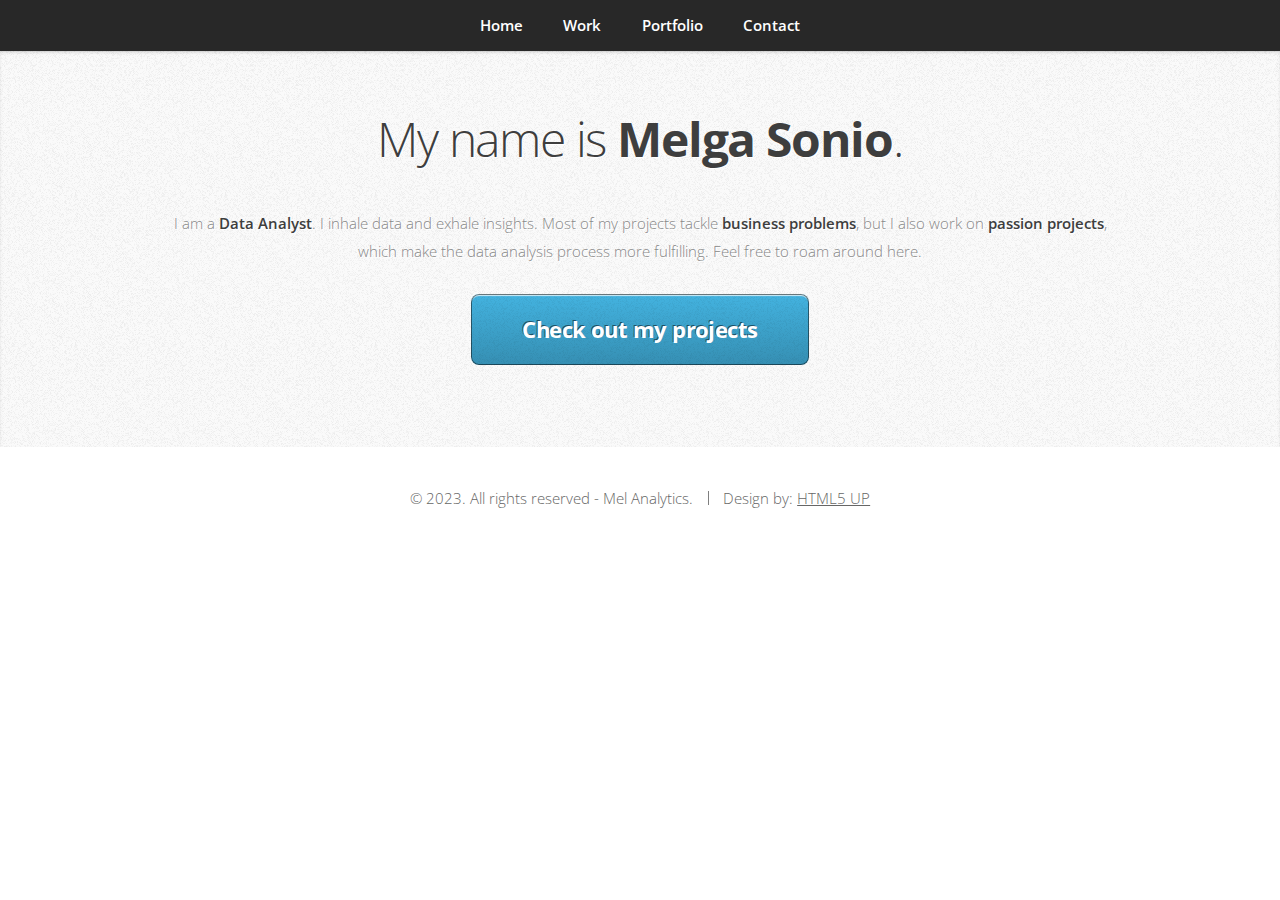
<file: index.html>
<!DOCTYPE HTML>
<html>
	<head>
		<title>Mel Analytics</title>
		<meta charset="utf-8" />
		<meta name="viewport" content="width=device-width, initial-scale=1, user-scalable=no" />
		<link rel="stylesheet" href="assets/css/main.css" />
	</head>
<!-- Google tag (gtag.js) -->
<script async src="https://www.googletagmanager.com/gtag/js?id=G-L0ZYZNX9MS"></script>
<script>
  window.dataLayer = window.dataLayer || [];
  function gtag(){dataLayer.push(arguments);}
  gtag('js', new Date());

  gtag('config', 'G-L0ZYZNX9MS');
</script>
	<body class="is-preload">

		<!-- Nav -->
        <nav id="nav">
            <ul class="container">
                <li><a href="./">Home</a></li>
                <li><a href="./work">Work</a></li>
                <li><a href="./portfolio">Portfolio</a></li>
                <li><a href="./contact">Contact</a></li>
            </ul>
        </nav>

		<!-- Home -->
		<article id="home" class="wrapper style2">
			<div class="container">
				<header>
					<h1>My name is <strong>Melga Sonio</strong>.</h1>
				</header>
				<p>I am a <strong>Data Analyst</strong>. I inhale data and exhale insights. Most of my projects tackle <strong>business problems</strong>, but I also work on <strong>passion projects</strong>, which make the data analysis process more fulfilling. Feel free to roam around here.</p>
				<a href="./portfolio" class="button large scrolly">Check out my projects</a>
			</div>
		</article>
		
		<div class="row aln-center">
			<footer>
				<ul id="copyright">
					<li>&copy; 2023. All rights reserved - Mel Analytics.</li><li>Design by: <a href="http://html5up.net">HTML5 UP</a></li>
				</ul>
			</footer>
		</div>

	</body>
</html>
</file>
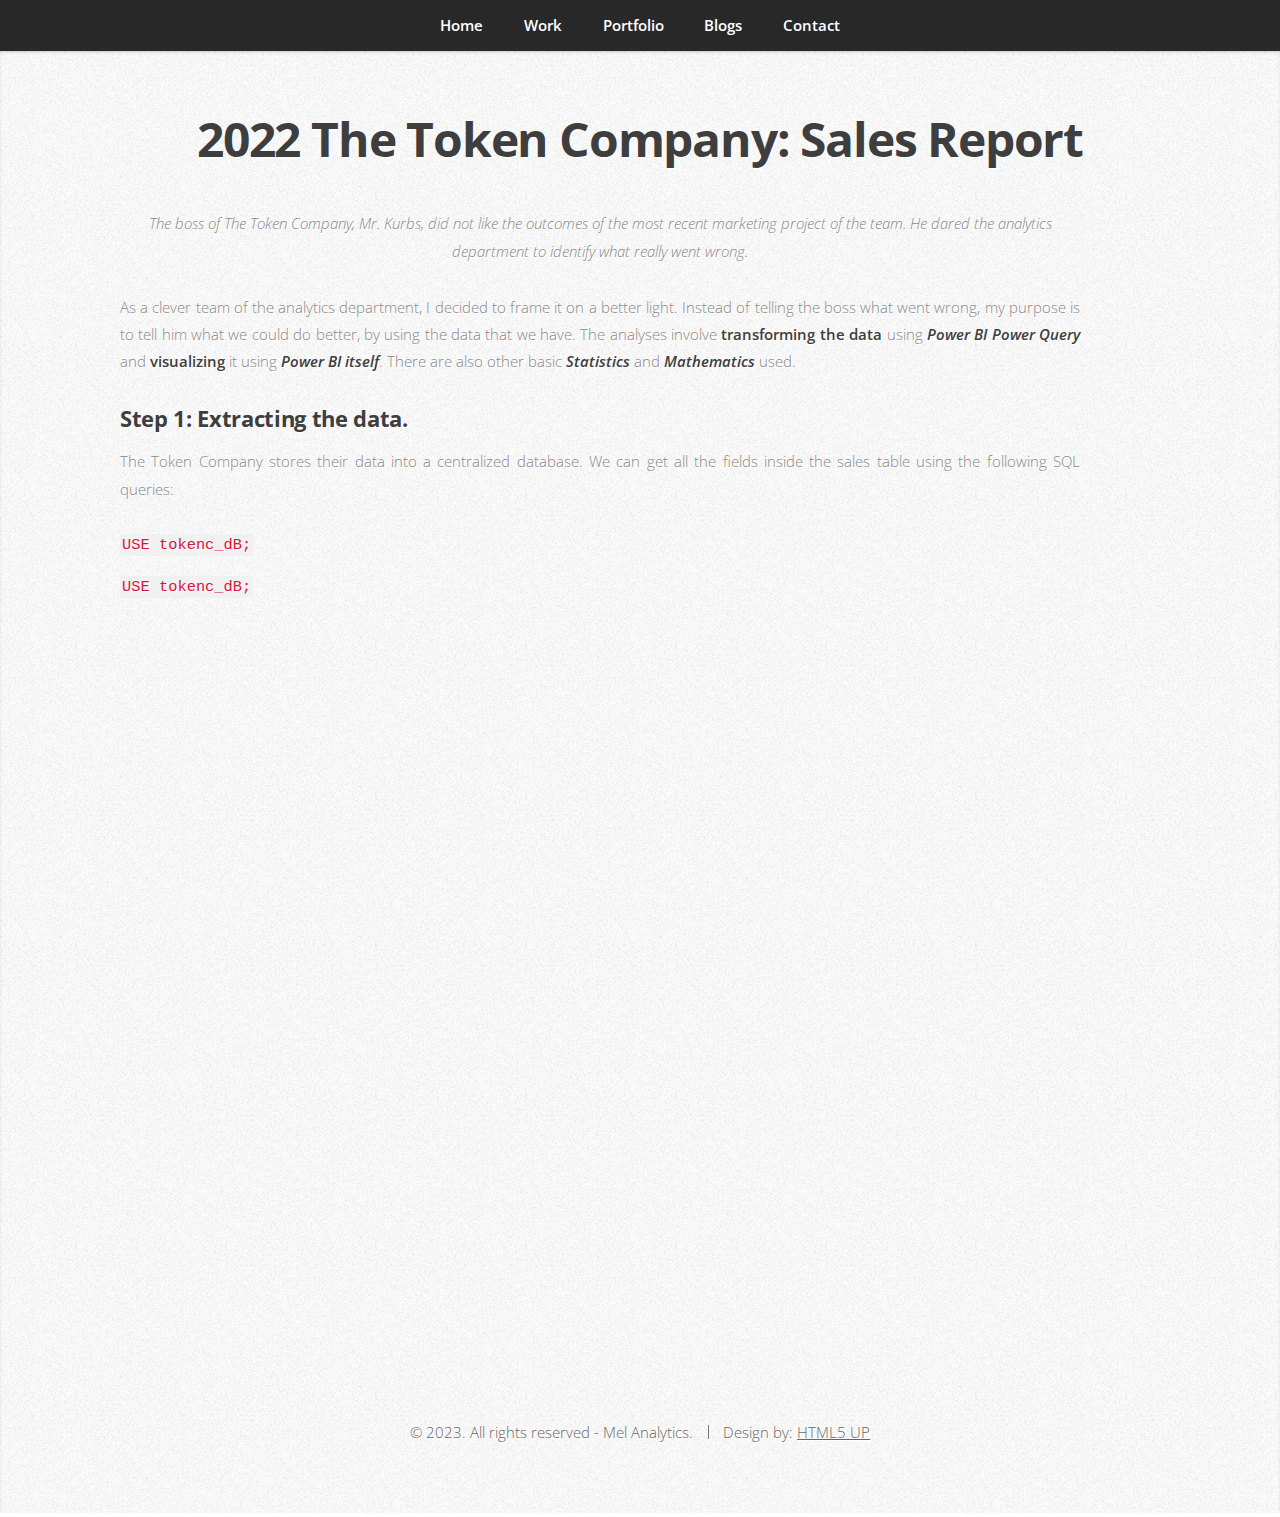
<file: 2022-the-token-sales-report.html>
<!DOCTYPE HTML>
<html>
	<head>
		<title>Mel Analytics</title>
		<meta charset="utf-8" />
		<meta name="viewport" content="width=device-width, initial-scale=1, user-scalable=no" />
		<link rel="stylesheet" href="assets/css/main.css" />
	</head>
	<body class="is-preload">

		<!-- Nav -->
        <nav id="nav">
            <ul class="container">
                <li><a href="./">Home</a></li>
                <li><a href="./work">Work</a></li>
                <li><a href="./portfolio">Portfolio</a></li>
                <li><a href="./blogs">Blogs</a></li>
                <li><a href="./contact">Contact</a></li>
            </ul>
        </nav>

        <!-- Project 1 -->
		<article id="project1" class="wrapper style2">
			<header>
				<h1><strong>2022 The Token Company: Sales Report</strong></h1>
			</header>
			<div class="row">
				<div>
					<div class="container">
						<p><i>The boss of The Token Company, Mr. Kurbs, did not like the outcomes of the most recent marketing project of the team. He dared the analytics department to identify what really went wrong.</i></p>
						<p>
					</div>
					<div class="container">
						<p align="justify">
							As a clever team of the analytics department, I decided to frame it on a better light. Instead of telling the boss what went wrong, my purpose is to tell him what we could do better, by using the data that we have. The analyses involve <strong>transforming the data</strong> using <strong><i>Power BI Power Query</i></strong> and <strong>visualizing</strong> it using <strong><i>Power BI itself</i></strong>. There are also other basic <strong><i>Statistics</i></strong> and <strong><i>Mathematics</i></strong> used.
						</p>
					</div>
					<div class = "container">
						<h3 align="left">Step 1: Extracting the data.</h3>
					</div>
					<div class="container">
						<p align="justify">The Token Company stores their data into a centralized database. We can get all the fields inside the sales table using the following SQL queries:</p>
					</div>
					<div class="container">
						<pre align="left"><code>USE tokenc_dB;</code></pre>
						<pre align="left"><code>USE tokenc_dB;</code></pre>
					</div>
					<div class = "row aln-center">
						<div>
							<iframe title="2014-Sales-Dashboard" width="1200" height="757" src="https://app.powerbi.com/view?r=eyJrIjoiM2VkZDMxYTEtNmIxMi00MTFiLWJjN2UtYWYxMzgyZDliOWZhIiwidCI6IjY1NzcxNjBmLTJhZTEtNGVlZi1iZTgyLTdkMmEzOWI3ODAxNiIsImMiOjEwfQ%3D%3D" frameborder="0" allowFullScreen="true"></iframe>
						</div>
					</div>
				</div>
			</div>
            
            <div>
                <footer>
                    <ul id="copyright">
                        <li>&copy; 2023. All rights reserved - Mel Analytics.</li><li>Design by: <a href="http://html5up.net">HTML5 UP</a></li>
                    </ul>
                </footer>
            </div>
		</article>

    </body>
</html>
</file>
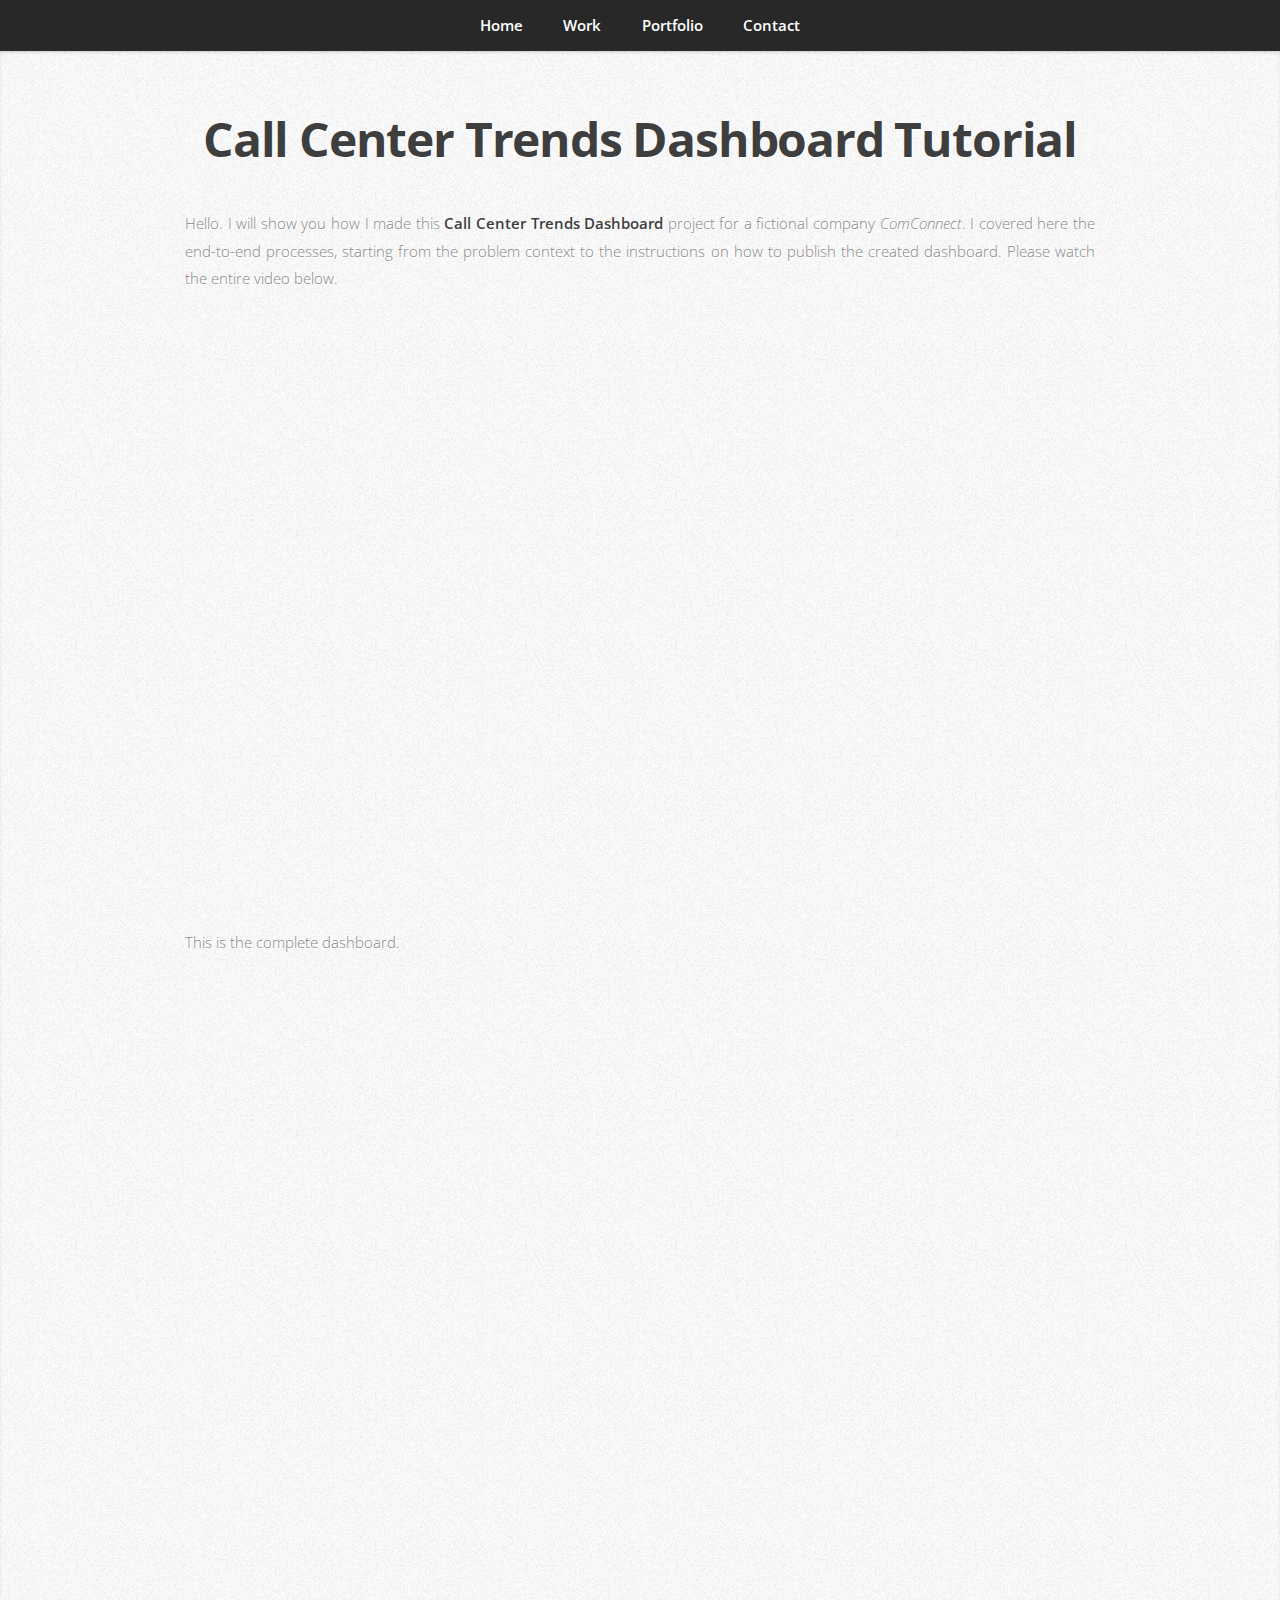
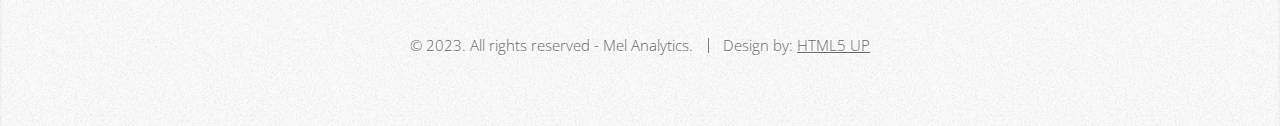
<file: Call-Center-Trends-Dashboard-Tutorial.html>
<!DOCTYPE HTML>
<html>
	<head>
		<title>Mel Analytics</title>
		<meta charset="utf-8" />
		<meta name="viewport" content="width=device-width, initial-scale=1, user-scalable=no" />
		<link rel="stylesheet" href="assets/css/main.css" />
	</head>
<!-- Google tag (gtag.js) -->
<script async src="https://www.googletagmanager.com/gtag/js?id=G-L0ZYZNX9MS"></script>
<script>
  window.dataLayer = window.dataLayer || [];
  function gtag(){dataLayer.push(arguments);}
  gtag('js', new Date());

  gtag('config', 'G-L0ZYZNX9MS');
</script>
	<body class="is-preload">

		<!-- Nav -->
        <nav id="nav">
            <ul class="container">
                <li><a href="./">Home</a></li>
                <li><a href="./work">Work</a></li>
                <li><a href="./portfolio">Portfolio</a></li>
                <li><a href="./contact">Contact</a></li>
            </ul>
        </nav>

        <!-- Project 1 -->
		<article id="project1" class="wrapper style2">
			<header>
				<h1><strong>Call Center Trends Dashboard Tutorial</strong></h1>
			</header>
			<div class="container">
				<div>
					<div class="container">
						<p align="justify">
							Hello. I will show you how I made this <strong>Call Center Trends Dashboard</strong> project for a fictional company <i>ComConnect</i>. I covered here the end-to-end processes, starting from the problem context to the instructions on how to publish the created dashboard. Please watch the entire video below.</p>
							<iframe width="1200" height="600" src="https://www.youtube.com/embed/3uK2EnndMrg?si=1kSIctej6hmSNyyJ" title="YouTube video player" frameborder="0" allow="accelerometer; autoplay; clipboard-write; encrypted-media; gyroscope; picture-in-picture; web-share" allowfullscreen></iframe>
					</div>
					<div>
						<div class = "container">
							<p align="justify">This is the complete dashboard.

							</p>
							<iframe title="Report Section" width="1200" height="600" src="https://app.powerbi.com/view?r=eyJrIjoiZmMyMWY1Y2MtZWYyNy00Njk4LWJjYmUtNjkyY2UyNmU2MmFmIiwidCI6IjY1NzcxNjBmLTJhZTEtNGVlZi1iZTgyLTdkMmEzOWI3ODAxNiIsImMiOjEwfQ%3D%3D" frameborder="0" allowFullScreen="true"></iframe>
						</div>
					</div>
				</div>
			</div>
            
            <div>
                <footer>
                    <ul id="copyright">
                        <li>&copy; 2023. All rights reserved - Mel Analytics.</li><li>Design by: <a href="http://html5up.net">HTML5 UP</a></li>
                    </ul>
                </footer>
            </div>
		</article>

    </body>
</html>
</file>
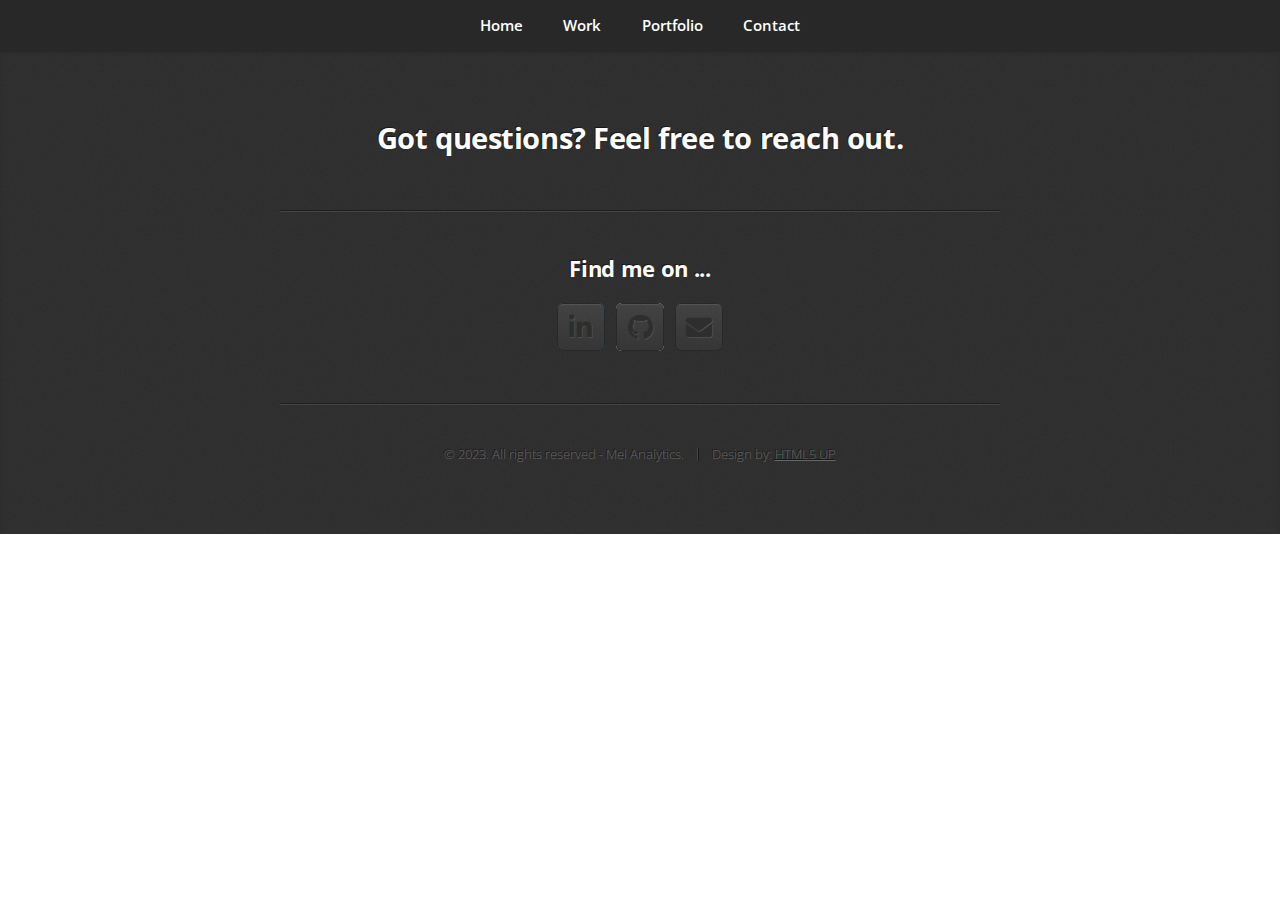
<file: contact.html>
<!DOCTYPE HTML>
<html>
	<head>
		<title>Mel Analytics</title>
		<meta charset="utf-8" />
		<meta name="viewport" content="width=device-width, initial-scale=1, user-scalable=no" />
		<link rel="stylesheet" href="assets/css/main.css" />
	</head>
    <!-- Google tag (gtag.js) -->
<script async src="https://www.googletagmanager.com/gtag/js?id=G-L0ZYZNX9MS"></script>
<script>
  window.dataLayer = window.dataLayer || [];
  function gtag(){dataLayer.push(arguments);}
  gtag('js', new Date());

  gtag('config', 'G-L0ZYZNX9MS');
</script>
	<body class="is-preload">

		<!-- Nav -->
        <nav id="nav">
            <ul class="container">
                <li><a href="./">Home</a></li>
                <li><a href="./work">Work</a></li>
                <li><a href="./portfolio">Portfolio</a></li>
                <li><a href="./contact">Contact</a></li>
            </ul>
        </nav>

        <!-- Contact -->
        <article id="contact" class="wrapper style4">
            <div class="container medium">
                <header>
                    <h2>Got questions? Feel free to reach out.</h2>
                </header>
                    <div class="col-12">
                        <hr />
                        <h3>Find me on ...</h3>
                        <ul class="social">
                            <li><a href="https://www.linkedin.com/in/melga-s-29a75b114" class="icon brands fa-linkedin-in"><span class="label">LinkedIn</span></a></li>
                            <li><a href="https://github.com/melgasonio" class="icon brands fa-github"><span class="label">Github</span></a></li>
                            <li><a href="mailto:melga@mel-analytics.com" class="icon solid fa-envelope"><span class="label">Email</span></a></li>
                            <!--
                            <li><a href="#" class="icon solid fa-rss"><span>RSS</span></a></li>
                            <li><a href="#" class="icon brands fa-instagram"><span>Instagram</span></a></li>
                            <li><a href="#" class="icon brands fa-foursquare"><span>Foursquare</span></a></li>
                            <li><a href="#" class="icon brands fa-skype"><span>Skype</span></a></li>
                            <li><a href="#" class="icon brands fa-soundcloud"><span>Soundcloud</span></a></li>
                            <li><a href="#" class="icon brands fa-youtube"><span>YouTube</span></a></li>
                            <li><a href="#" class="icon brands fa-blogger"><span>Blogger</span></a></li>
                            <li><a href="#" class="icon brands fa-flickr"><span>Flickr</span></a></li>
                            <li><a href="#" class="icon brands fa-vimeo"><span>Vimeo</span></a></li>
                            -->
                        </ul>
                        <hr />
                    </div>
                </div>
                <footer>
                    <ul id="copyright">
                        <li>&copy; 2023. All rights reserved - Mel Analytics.</li><li>Design by: <a href="http://html5up.net">HTML5 UP</a></li>
                    </ul>
                </footer>
            </div>
        </article>
    </body>
</html>
</file>
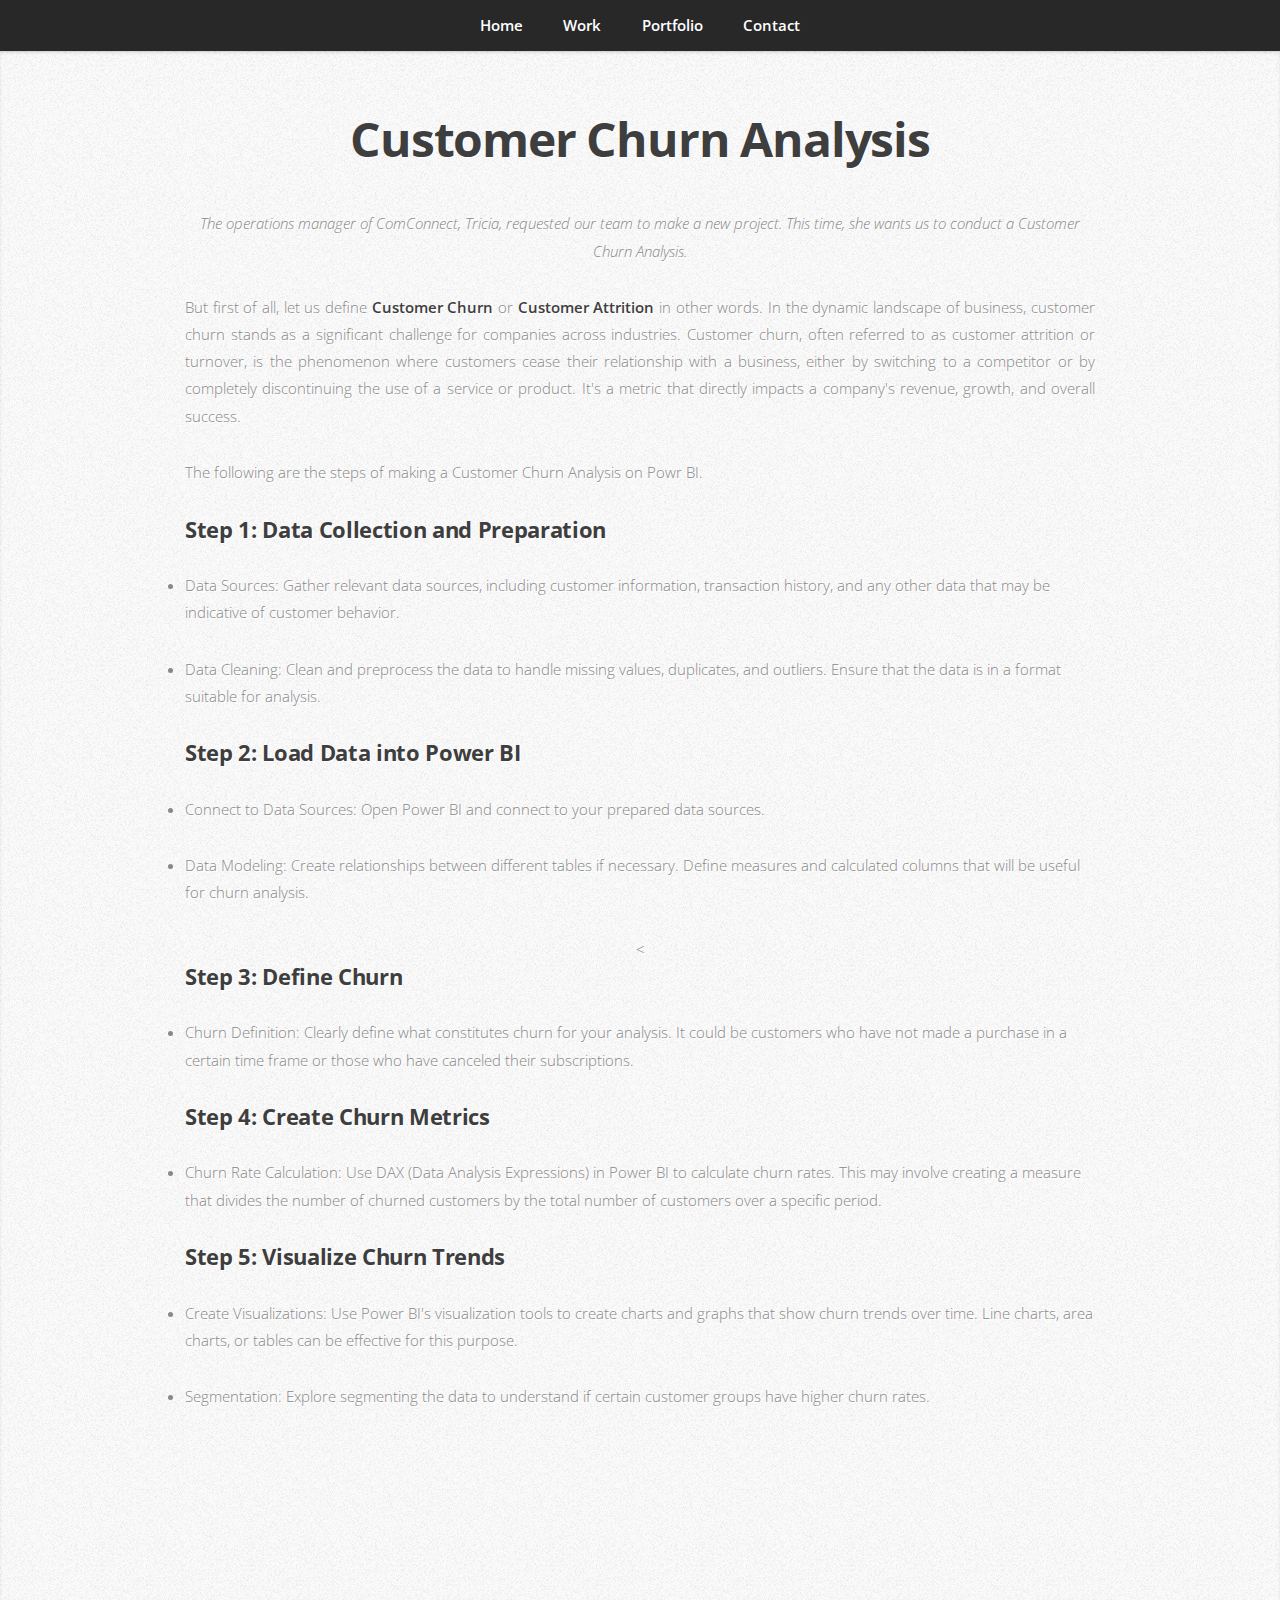
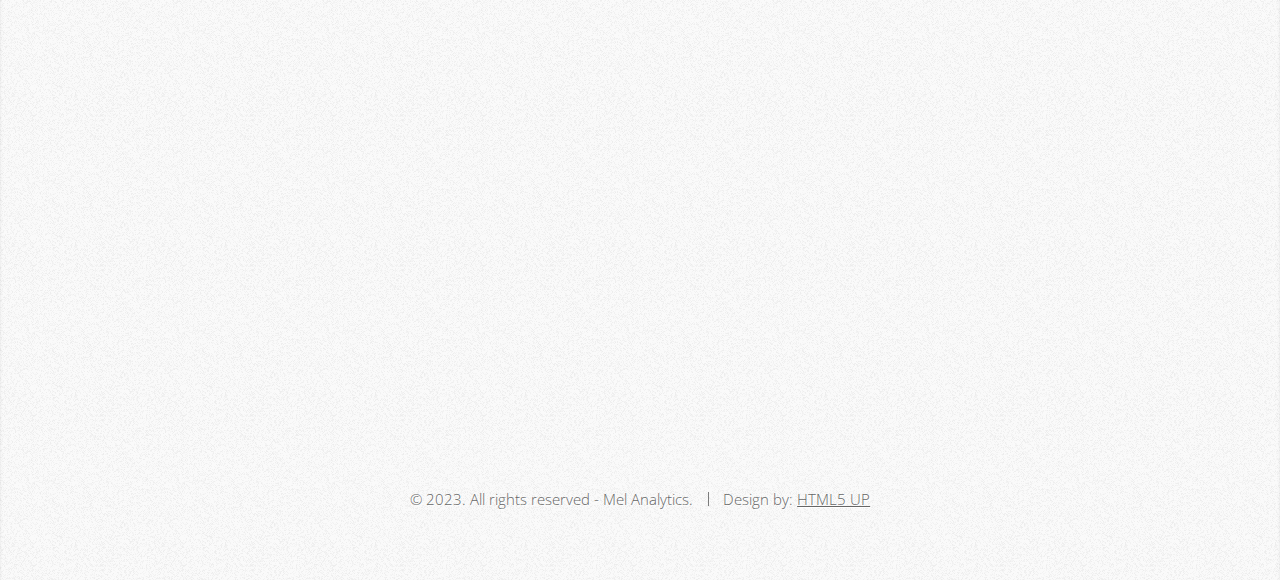
<file: Customer-Churn-Analysis.html>
<!DOCTYPE HTML>
<html>
	<head>
		<title>Mel Analytics</title>
		<meta charset="utf-8" />
		<meta name="viewport" content="width=device-width, initial-scale=1, user-scalable=no" />
		<link rel="stylesheet" href="assets/css/main.css" />
	</head>
<!-- Google tag (gtag.js) -->
<script async src="https://www.googletagmanager.com/gtag/js?id=G-L0ZYZNX9MS"></script>
<script>
  window.dataLayer = window.dataLayer || [];
  function gtag(){dataLayer.push(arguments);}
  gtag('js', new Date());

  gtag('config', 'G-L0ZYZNX9MS');
</script>
	<body class="is-preload">

		<!-- Nav -->
        <nav id="nav">
            <ul class="container">
                <li><a href="./">Home</a></li>
                <li><a href="./work">Work</a></li>
                <li><a href="./portfolio">Portfolio</a></li>
                <li><a href="./contact">Contact</a></li>
            </ul>
        </nav>

        <!-- Project 1 -->
		<article id="project1" class="wrapper style2">
			<header>
				<h1><strong>Customer Churn Analysis</strong></h1>
			</header>
			<div class="container">
				<div>
					<div class="container">
						<p><i>The operations manager of ComConnect, Tricia, requested our team to make a new project. This time, she wants us to conduct a Customer Churn Analysis.</i></p>
					</div>
					<div class="container">
						<p align="justify">But first of all, let us define <strong>Customer Churn</strong> or <strong>Customer Attrition</strong> in other words. In the dynamic landscape of business, customer churn stands as a significant challenge for companies across industries. Customer churn, often referred to as customer attrition or turnover, is the phenomenon where customers cease their relationship with a business, either by switching to a competitor or by completely discontinuing the use of a service or product. It's a metric that directly impacts a company's revenue, growth, and overall success.</p>
						<p align="justify">The following are the steps of making a Customer Churn Analysis on Powr BI.</p>
					</div>
					<div class="container">
						<h3 align="left">Step 1: Data Collection and Preparation</h3>
					</div>
					<div class="container">
						<p><li align="left">Data Sources: Gather relevant data sources, including customer information, transaction history, and any other data that may be indicative of customer behavior.</li></p>
						<p><li align="left">Data Cleaning: Clean and preprocess the data to handle missing values, duplicates, and outliers. Ensure that the data is in a format suitable for analysis.</li></p>		
					</div>
					<div class = "container">
						<h3 align="left">Step 2: Load Data into Power BI</h3>
						<p><li align="left">Connect to Data Sources: Open Power BI and connect to your prepared data sources.</li></p>
						<p><li align="left">Data Modeling: Create relationships between different tables if necessary. Define measures and calculated columns that will be useful for churn analysis.</li></p>
					</div>
					<<div class = "container">
						<h3 align="left">Step 3: Define Churn</h3>
					</div>
					<div class="container">
						<p><li align="left">Churn Definition: Clearly define what constitutes churn for your analysis. It could be customers who have not made a purchase in a certain time frame or those who have canceled their subscriptions.</li></p>
					</div>
					<div class = "container">
						<h3 align="left">Step 4:  Create Churn Metrics</h3>
					</div>
					<div class="container">
						<p><li align="left">Churn Rate Calculation: Use DAX (Data Analysis Expressions) in Power BI to calculate churn rates. This may involve creating a measure that divides the number of churned customers by the total number of customers over a specific period.</li></p>
					</div>
					<div class = "container">
						<h3 align="left">Step 5: Visualize Churn Trends</h3>
					</div>
					<div class="container">
						<p><li align="left">Create Visualizations: Use Power BI's visualization tools to create charts and graphs that show churn trends over time. Line charts, area charts, or tables can be effective for this purpose.</li></p>
						<p><li align="left">Segmentation: Explore segmenting the data to understand if certain customer groups have higher churn rates.</li></p>
					</div>
					<div class = "row aln-center">
						<div>
							<iframe title="Report Section" width="1200" height="600" src="https://app.powerbi.com/view?r=eyJrIjoiZmM5MWRhYTgtZDE3OS00M2U0LThlM2ItNDJkOTA3YjM5NmE0IiwidCI6IjY1NzcxNjBmLTJhZTEtNGVlZi1iZTgyLTdkMmEzOWI3ODAxNiIsImMiOjEwfQ%3D%3D" frameborder="0" allowFullScreen="true"></iframe>
						</div>
					</div>
				</div>
			</div>
            
            <div>
                <footer>
                    <ul id="copyright">
                        <li>&copy; 2023. All rights reserved - Mel Analytics.</li><li>Design by: <a href="http://html5up.net">HTML5 UP</a></li>
                    </ul>
                </footer>
            </div>
		</article>

    </body>
</html>
</file>
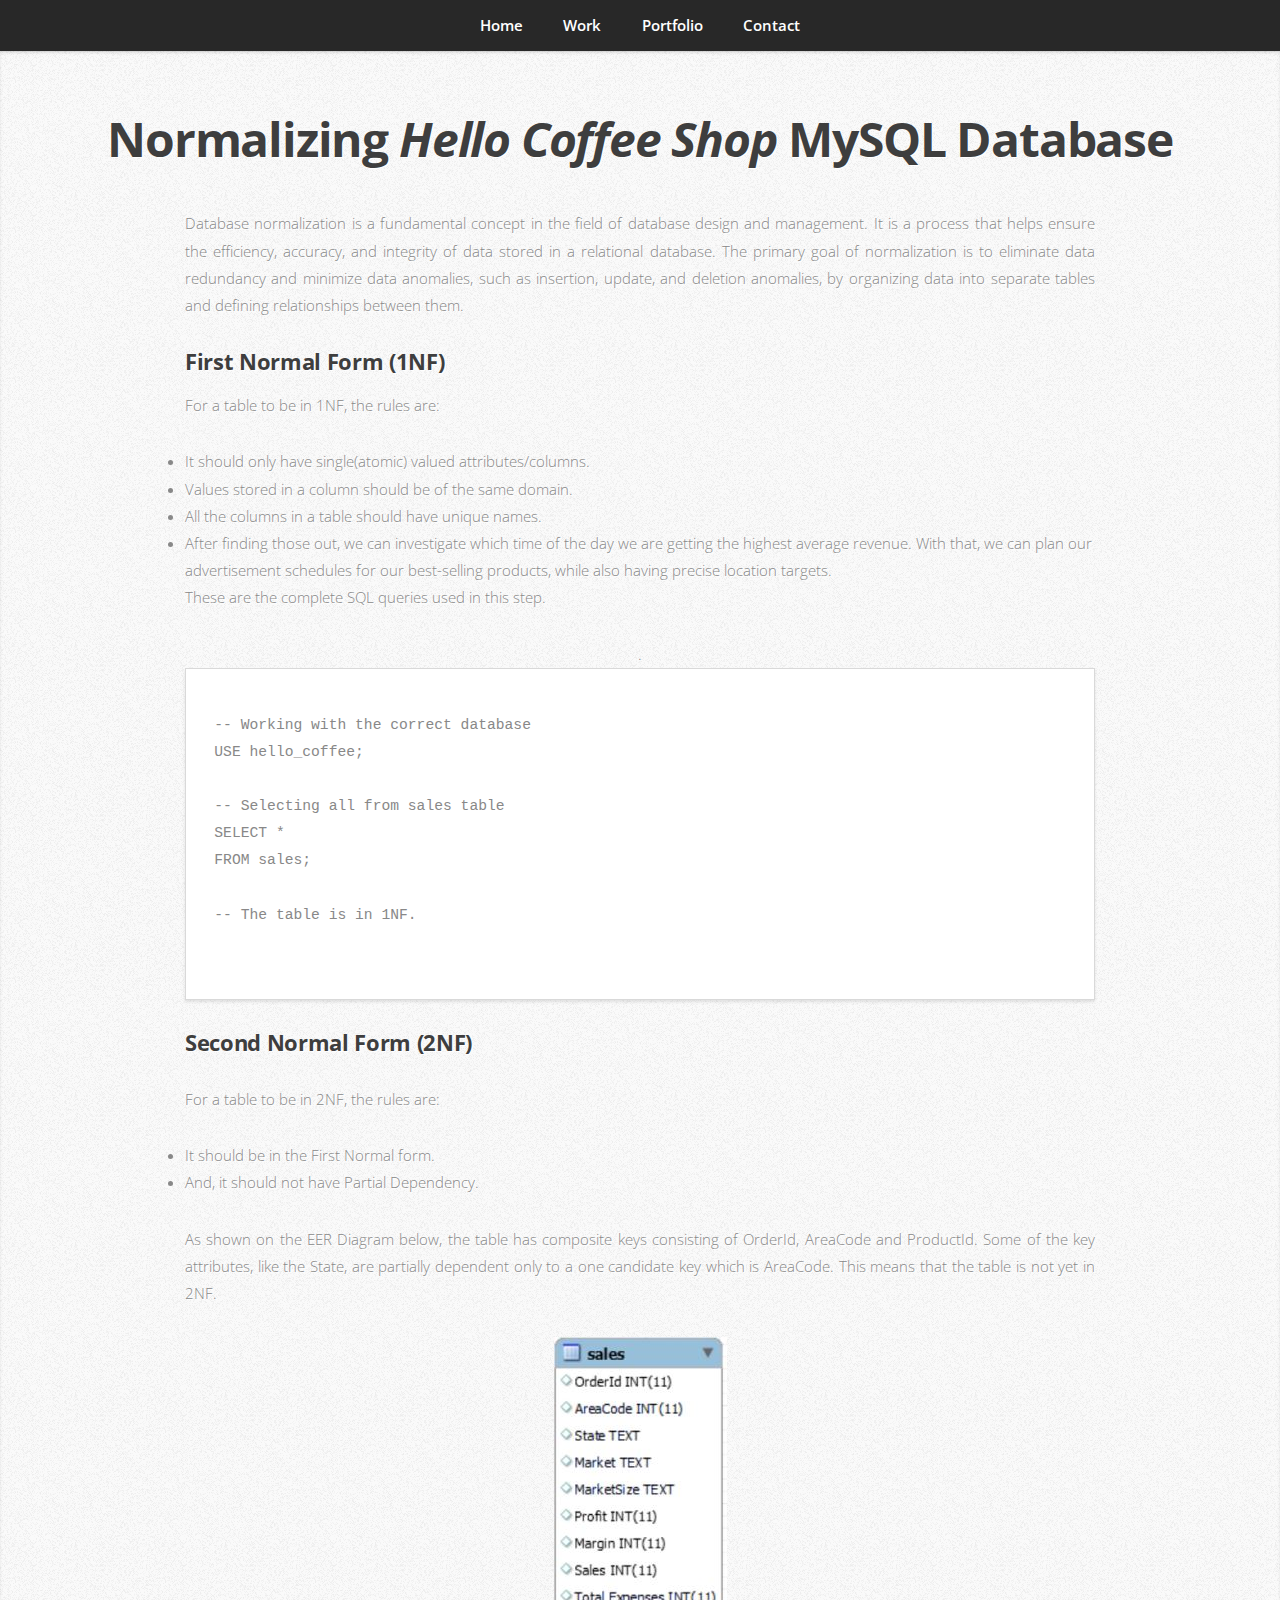
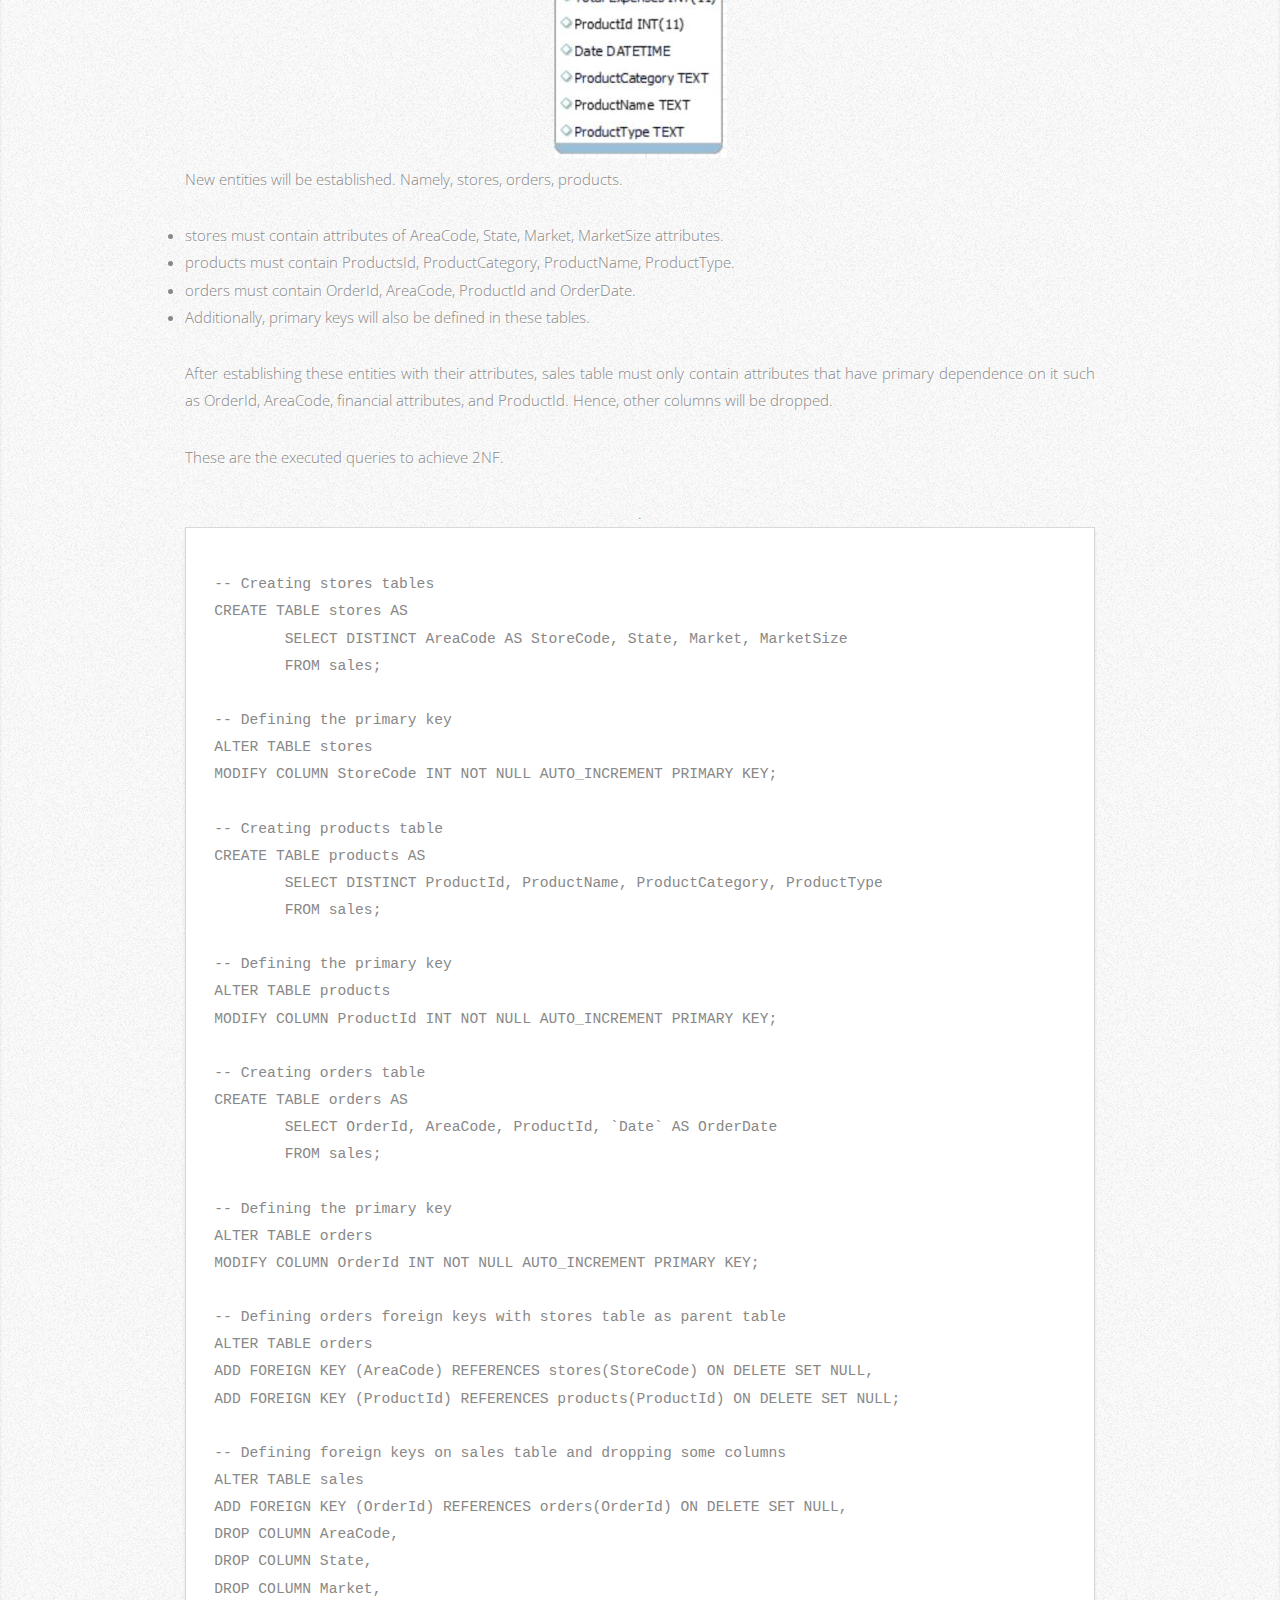
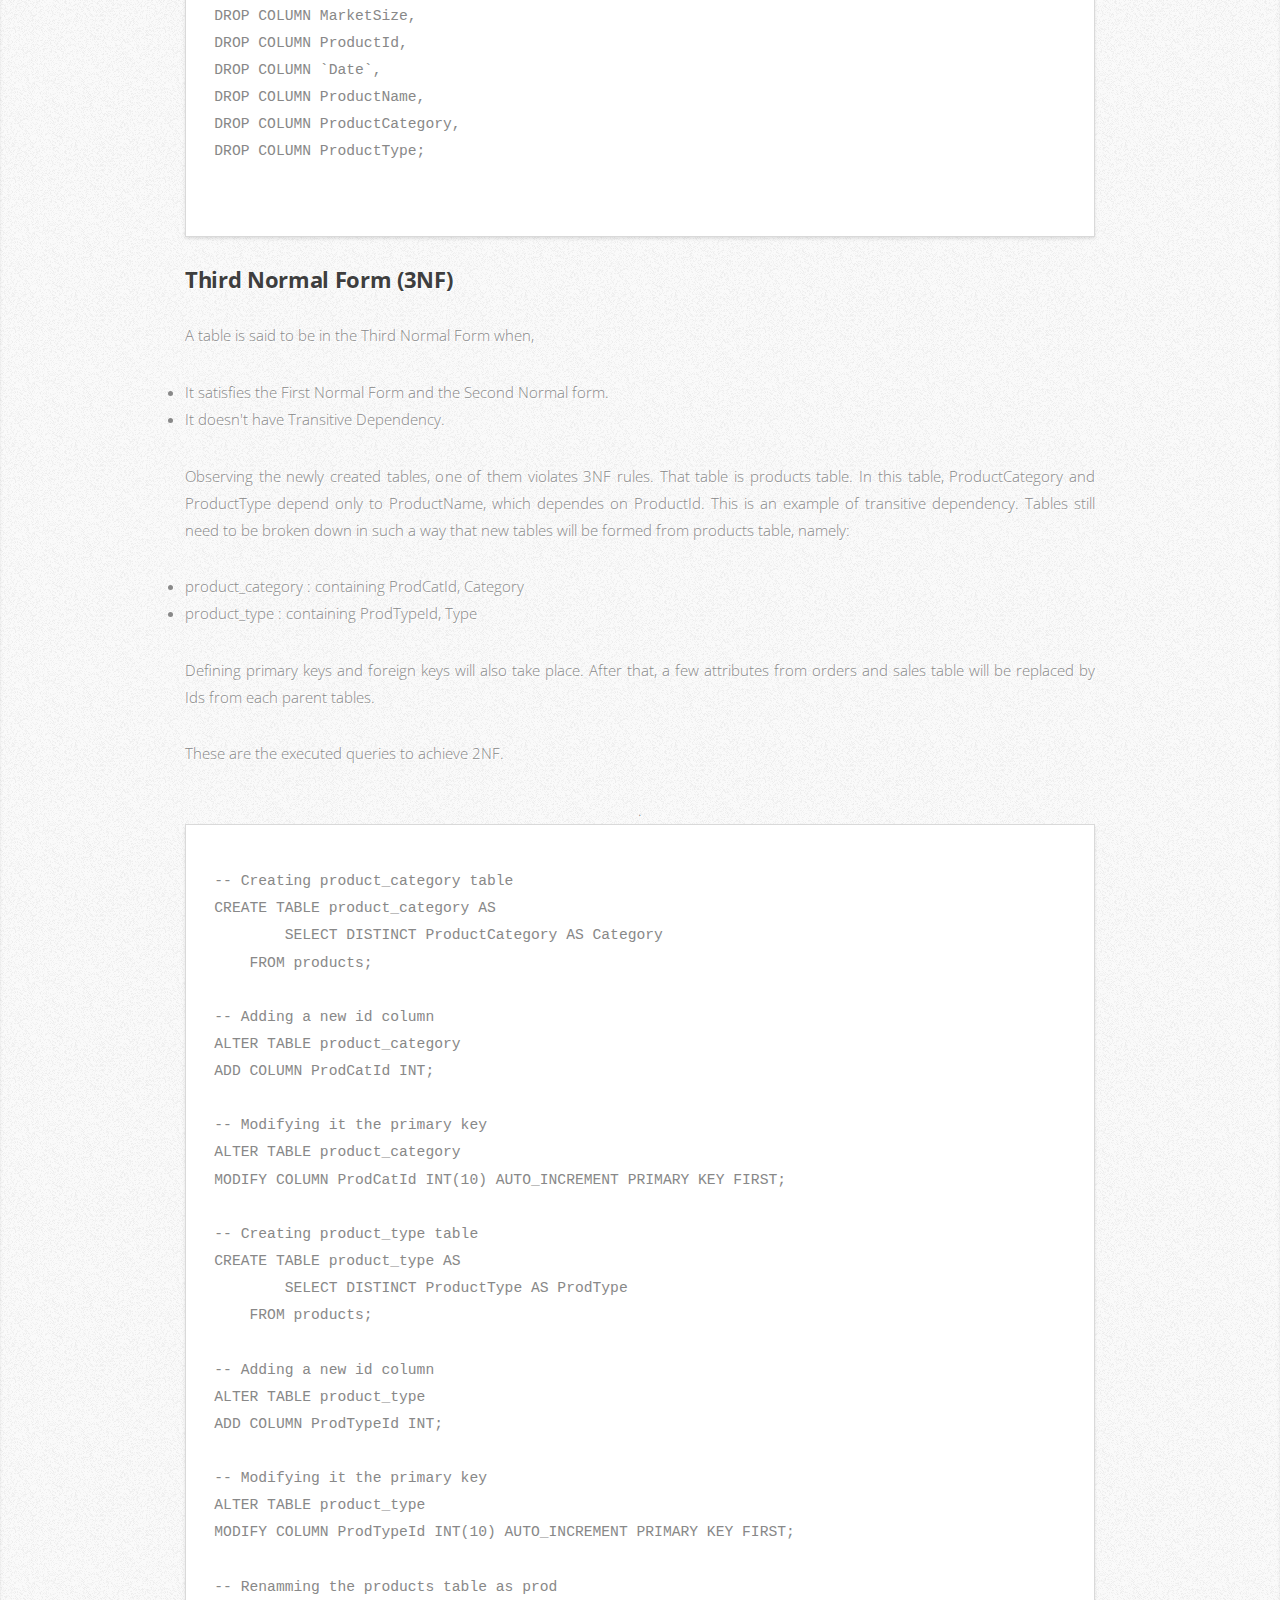
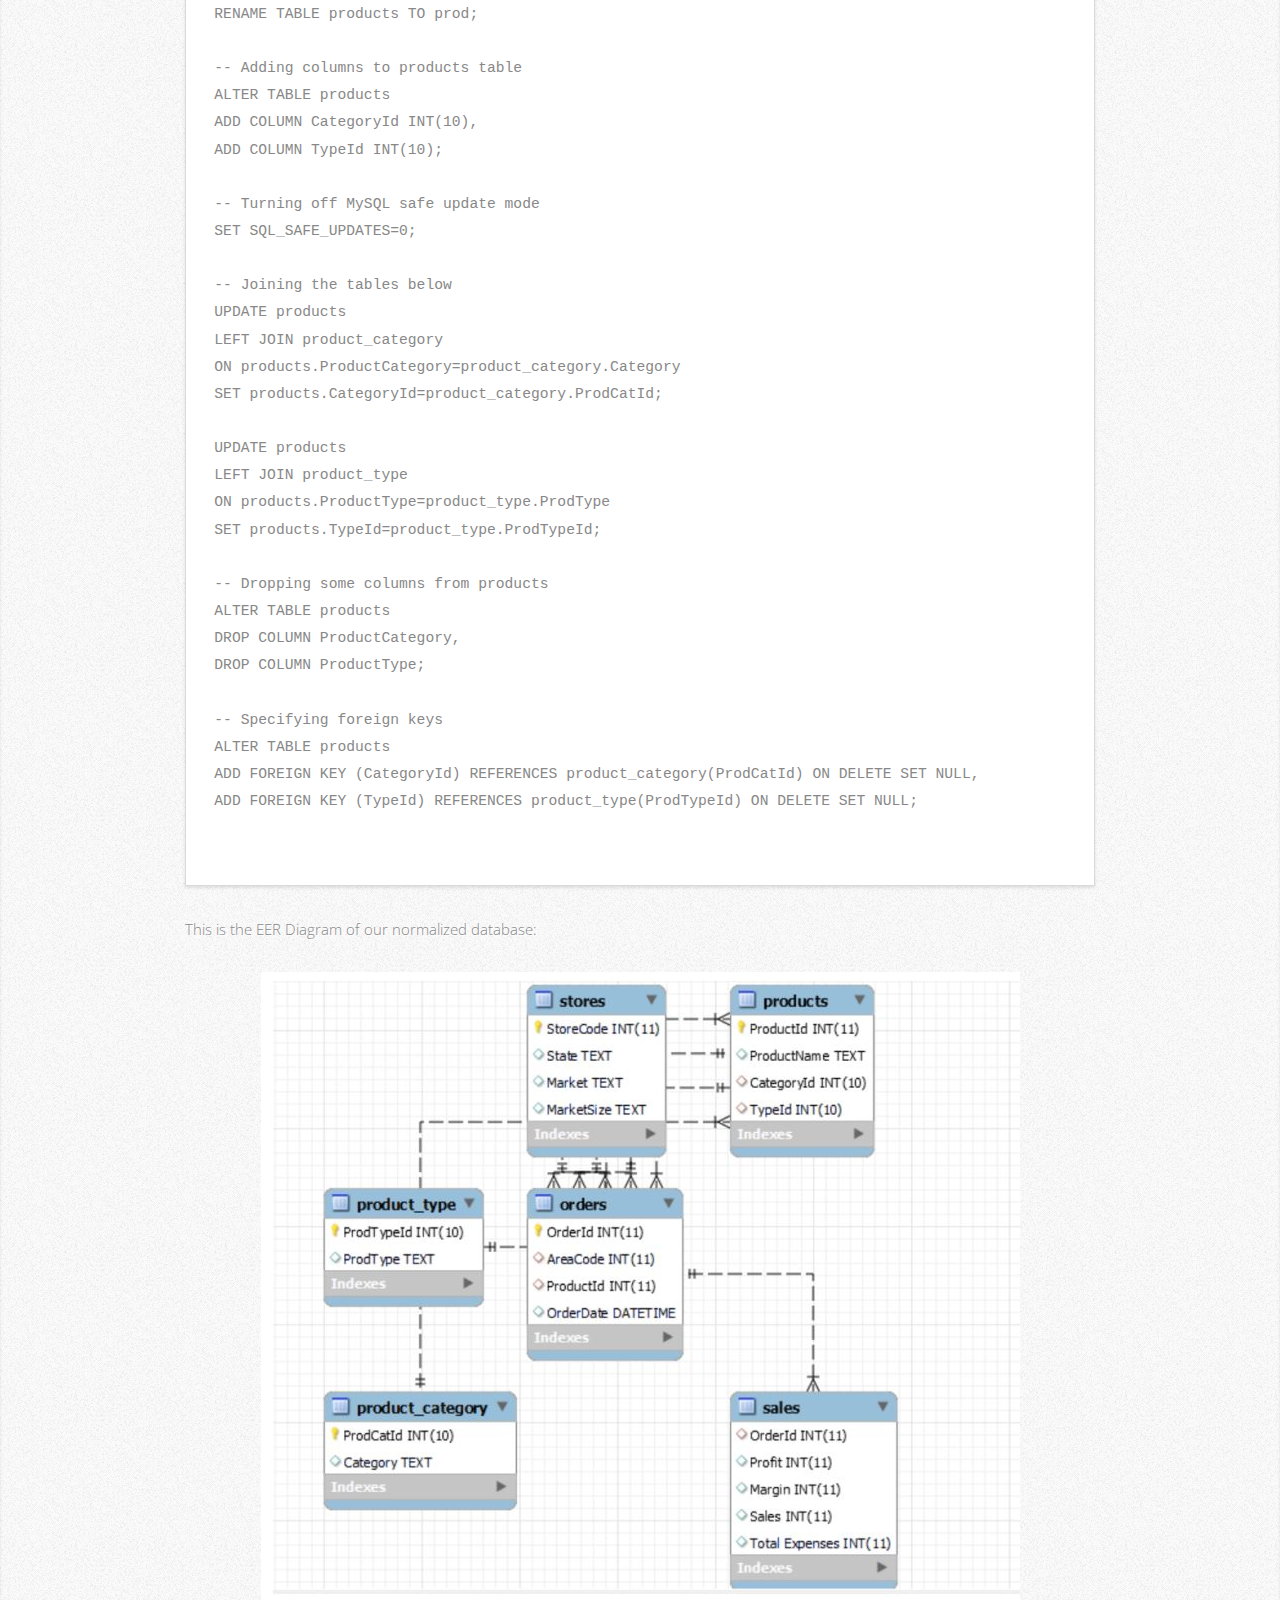
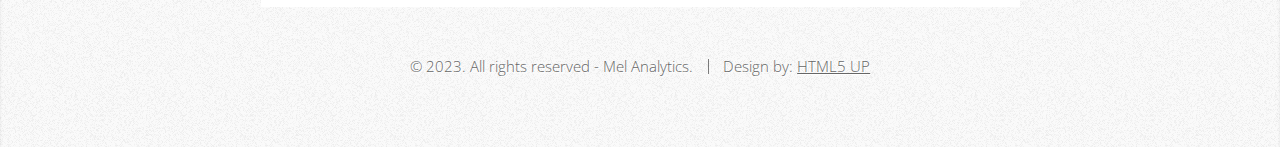
<file: Normalizing-Hello-Coffee-Shop-MySQL-Database.html>
<!DOCTYPE HTML>
<html>
	<head>
		<title>Mel Analytics</title>
		<meta charset="utf-8" />
		<meta name="viewport" content="width=device-width, initial-scale=1, user-scalable=no" />
		<link rel="stylesheet" href="assets/css/main.css" />
	</head>
<!-- Google tag (gtag.js) -->
<script async src="https://www.googletagmanager.com/gtag/js?id=G-L0ZYZNX9MS"></script>
<script>
  window.dataLayer = window.dataLayer || [];
  function gtag(){dataLayer.push(arguments);}
  gtag('js', new Date());

  gtag('config', 'G-L0ZYZNX9MS');
</script>
	<body class="is-preload">

		<!-- Nav -->
        <nav id="nav">
            <ul class="container">
                <li><a href="./">Home</a></li>
                <li><a href="./work">Work</a></li>
                <li><a href="./portfolio">Portfolio</a></li>
                <li><a href="./contact">Contact</a></li>
            </ul>
        </nav>

        <!-- Project 1 -->
		<article id="project1" class="wrapper style2">
			<header>
				<h1><strong>Normalizing <i>Hello Coffee Shop</i> MySQL Database</strong></h1>
			</header>
			<div class="container">
				<div>
					<div class="container">
						<p align="justify">Database normalization is a fundamental concept in the field of database design and management. It is a process that helps ensure the efficiency, accuracy, and integrity of data stored in a relational database. The primary goal of normalization is to eliminate data redundancy and minimize data anomalies, such as insertion, update, and deletion anomalies, by organizing data into separate tables and defining relationships between them.</p>
					</div>
					<div class="container">
						<h3 align="left">First Normal Form (1NF)</h3>
					</div>
					<div class="container">
						<p align="justify">For a table to be in 1NF, the rules are:</p>
						<li align="left">It should only have single(atomic) valued attributes/columns.</li>
						<li align="left">Values stored in a column should be of the same domain.</li>
						<li align="left">All the columns in a table should have unique names. </li>
						<li align="left">After finding those out, we can investigate which time of the day we are getting the highest average revenue. With that, we can plan our advertisement schedules for our best-selling products, while also having precise location targets.</li>
						<p align="justify">These are the complete SQL queries used in this step.</p>.
						<div class = "box">
							<pre style="text-align:left">
-- Working with the correct database
USE hello_coffee;

-- Selecting all from sales table
SELECT *
FROM sales;

-- The table is in 1NF.
							</pre>
						</div>
					</div>
					
					<div class="container">
						<p><h3 align="left">Second Normal Form (2NF)</h3></p>
					</div>
					<div class="container">
						<p align="justify">For a table to be in 2NF, the rules are:
						<li align="left">It should be in the First Normal form.</li>
						<li align="left">And, it should not have Partial Dependency.</li></p>
						<p align="justify">As shown on the EER Diagram below, the table has composite keys consisting of OrderId, AreaCode and ProductId. Some of the key attributes,
							like the State, are partially dependent only to a one candidate key which is AreaCode. This means that the
							table is not yet in 2NF. </p>
						<span class="image"><img src="./images/proj3-er1.JPG" align="left"></span>
						<p align="left">New entities will be established. Namely, stores, orders, products.
						<li align="left">stores must contain attributes of AreaCode, State, Market, MarketSize attributes.</li>
						<li align="left">products must contain ProductsId, ProductCategory, ProductName, ProductType.</li>
						<li align="left">orders must contain OrderId, AreaCode, ProductId and OrderDate.</li>
						<li align="left">Additionally, primary keys will also be defined in these tables.</li></p>
						<p align="justify">After establishing these entities with their attributes, sales table must only contain attributes that have primary dependence on it such as OrderId, AreaCode, financial attributes, and ProductId. Hence, other columns will be dropped.</p>	
						<p align="justify">These are the executed queries to achieve 2NF.</p>.
						<div class = "box">
							<pre style="text-align:left">
-- Creating stores tables
CREATE TABLE stores AS
	SELECT DISTINCT AreaCode AS StoreCode, State, Market, MarketSize
	FROM sales;

-- Defining the primary key
ALTER TABLE stores
MODIFY COLUMN StoreCode INT NOT NULL AUTO_INCREMENT PRIMARY KEY;

-- Creating products table
CREATE TABLE products AS
	SELECT DISTINCT ProductId, ProductName, ProductCategory, ProductType
	FROM sales;
	
-- Defining the primary key
ALTER TABLE products
MODIFY COLUMN ProductId INT NOT NULL AUTO_INCREMENT PRIMARY KEY;
	
-- Creating orders table
CREATE TABLE orders AS
	SELECT OrderId, AreaCode, ProductId, `Date` AS OrderDate
	FROM sales;

-- Defining the primary key
ALTER TABLE orders
MODIFY COLUMN OrderId INT NOT NULL AUTO_INCREMENT PRIMARY KEY;

-- Defining orders foreign keys with stores table as parent table
ALTER TABLE orders
ADD FOREIGN KEY (AreaCode) REFERENCES stores(StoreCode) ON DELETE SET NULL,
ADD FOREIGN KEY (ProductId) REFERENCES products(ProductId) ON DELETE SET NULL;

-- Defining foreign keys on sales table and dropping some columns
ALTER TABLE sales
ADD FOREIGN KEY (OrderId) REFERENCES orders(OrderId) ON DELETE SET NULL,
DROP COLUMN AreaCode,
DROP COLUMN State,
DROP COLUMN Market,
DROP COLUMN MarketSize,
DROP COLUMN ProductId,
DROP COLUMN `Date`,
DROP COLUMN ProductName,
DROP COLUMN ProductCategory,
DROP COLUMN ProductType;
							</pre>
						</div>
					</div>
					<div class="container">
						<p><h3 align="left">Third Normal Form (3NF)</h3></p>
					</div>
					<div class="container">
						<p align="justify">A table is said to be in the Third Normal Form when,
						<li align="left">It satisfies the First Normal Form and the Second Normal form.</li>
						<li align="left">It doesn't have Transitive Dependency.</li></p>
						<p align="justify">Observing the newly created tables, one of them violates 3NF rules. That table is products table. In this table, ProductCategory and ProductType depend only to ProductName, which dependes on ProductId. This is an example of transitive dependency. Tables still need to be broken down in such a way that new tables will be formed from products table, namely:
						<li align="left">product_category : containing ProdCatId, Category</li>	
						<li align="left">product_type : containing ProdTypeId, Type</li></p>
						<p align="justify">Defining primary keys and foreign keys will also take place. After that, a few attributes from orders and sales table will be replaced by Ids from each parent tables.</p>
						<p align="justify">These are the executed queries to achieve 2NF.</p>.
						<div class = "box">
							<pre style="text-align:left">
-- Creating product_category table
CREATE TABLE product_category AS
	SELECT DISTINCT ProductCategory AS Category
    FROM products;
    
-- Adding a new id column
ALTER TABLE product_category
ADD COLUMN ProdCatId INT;

-- Modifying it the primary key
ALTER TABLE product_category
MODIFY COLUMN ProdCatId INT(10) AUTO_INCREMENT PRIMARY KEY FIRST;

-- Creating product_type table
CREATE TABLE product_type AS
	SELECT DISTINCT ProductType AS ProdType
    FROM products;
    
-- Adding a new id column
ALTER TABLE product_type
ADD COLUMN ProdTypeId INT;

-- Modifying it the primary key
ALTER TABLE product_type
MODIFY COLUMN ProdTypeId INT(10) AUTO_INCREMENT PRIMARY KEY FIRST;

-- Renamming the products table as prod
RENAME TABLE products TO prod;

-- Adding columns to products table
ALTER TABLE products 
ADD COLUMN CategoryId INT(10),
ADD COLUMN TypeId INT(10);

-- Turning off MySQL safe update mode
SET SQL_SAFE_UPDATES=0;

-- Joining the tables below
UPDATE products
LEFT JOIN product_category 
ON products.ProductCategory=product_category.Category
SET products.CategoryId=product_category.ProdCatId;

UPDATE products
LEFT JOIN product_type 
ON products.ProductType=product_type.ProdType
SET products.TypeId=product_type.ProdTypeId;

-- Dropping some columns from products
ALTER TABLE products
DROP COLUMN ProductCategory,
DROP COLUMN ProductType;

-- Specifying foreign keys
ALTER TABLE products
ADD FOREIGN KEY (CategoryId) REFERENCES product_category(ProdCatId) ON DELETE SET NULL,
ADD FOREIGN KEY (TypeId) REFERENCES product_type(ProdTypeId) ON DELETE SET NULL;
							</pre>
						</div>
					</div></p>
					<div class="container">
						<p align="justify">This is the EER Diagram of our normalized database:</p>
						<span class="image"><img src="./images/proj3-er2.JPG" align="center"></span>
					</div>
	
				</div>
			</div>
            
            <div>
                <footer>
                    <ul id="copyright">
                        <li>&copy; 2023. All rights reserved - Mel Analytics.</li><li>Design by: <a href="http://html5up.net">HTML5 UP</a></li>
                    </ul>
                </footer>
            </div>
		</article>

    </body>
</html>
</file>
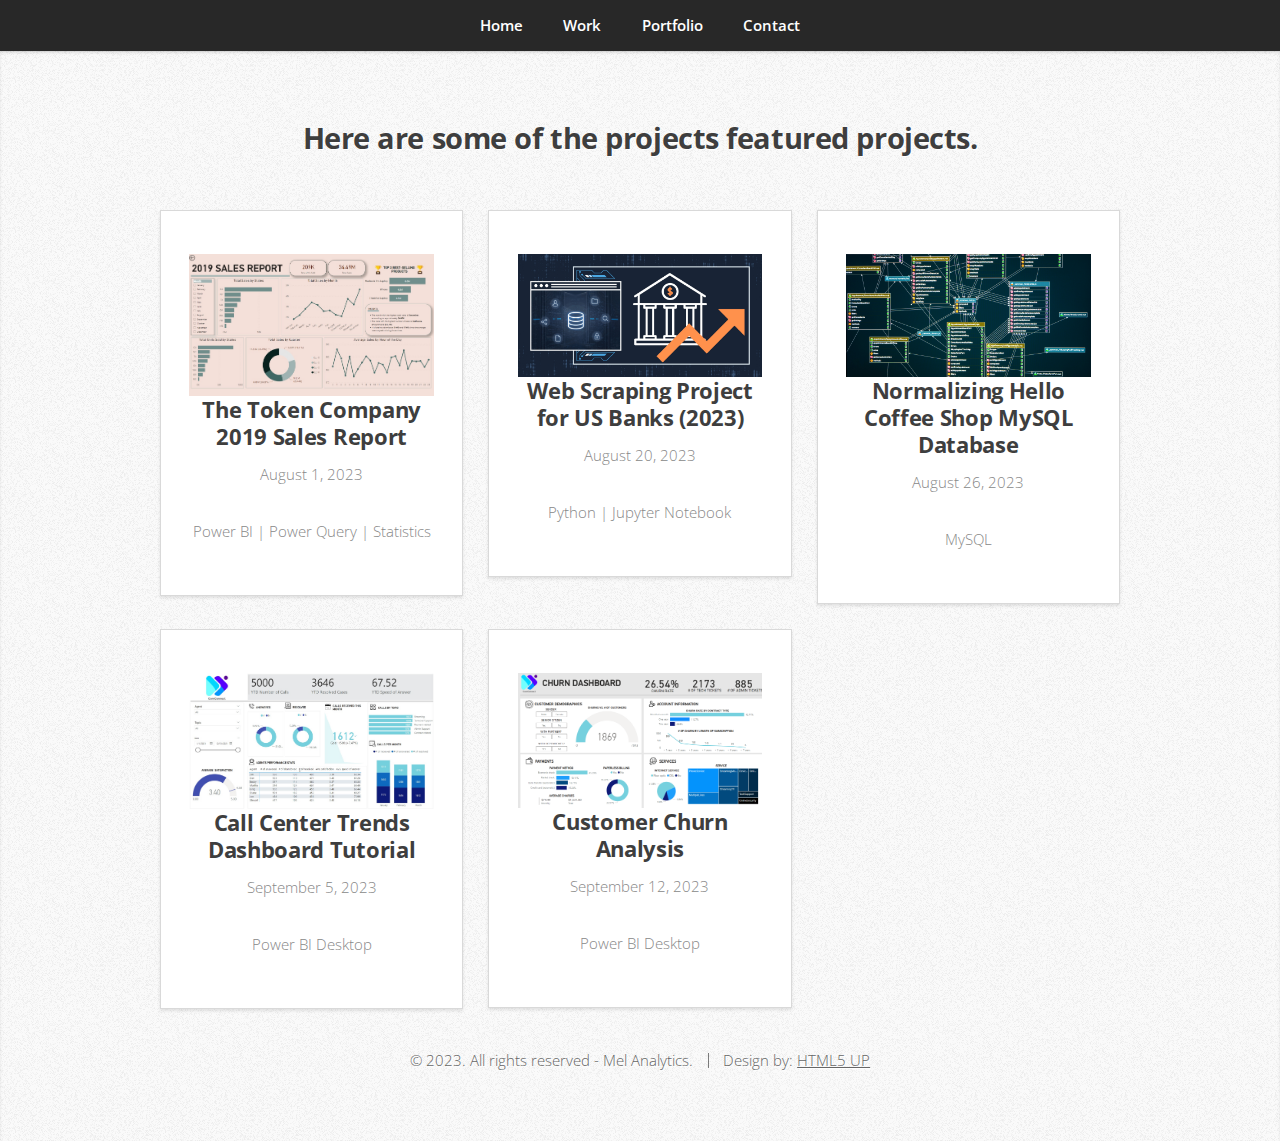
<file: portfolio.html>
<!DOCTYPE HTML>
<html>
	<head>
		<title>Mel Analytics</title>
		<meta charset="utf-8" />
		<meta name="viewport" content="width=device-width, initial-scale=1, user-scalable=no" />
		<link rel="stylesheet" href="assets/css/main.css" />
	</head>
<!-- Google tag (gtag.js) -->
<script async src="https://www.googletagmanager.com/gtag/js?id=G-L0ZYZNX9MS"></script>
<script>
  window.dataLayer = window.dataLayer || [];
  function gtag(){dataLayer.push(arguments);}
  gtag('js', new Date());

  gtag('config', 'G-L0ZYZNX9MS');
</script>
	<body class="is-preload">

		<!-- Nav -->
        <nav id="nav">
            <ul class="container">
                <li><a href="./">Home</a></li>
                <li><a href="./work">Work</a></li>
                <li><a href="./portfolio">Portfolio</a></li>
                <li><a href="./contact">Contact</a></li>
            </ul>
        </nav>

        <!-- Portfolio -->
        <article id="portfolio" class="wrapper style2">
            <div class="container">
                <header>
                    <h2>Here are some of the projects featured projects.</h2>
                </header>
                <div class="row">
                    <div class="col-4 col-6-medium col-12-small">
                        <section class="box style1">
                            <a href="./The-Token-Company-2019-Sales-Report" class="image fit"><img src="images/proj1.jpg" alt="" /></a>
                            <h3><a href="./The-Token-Company-2019-Sales-Report">The Token Company 2019 Sales Report</a></h3>
                            <p>August 1, 2023</p>
                            <p>Power BI | Power Query | Statistics</p>
                        </section>
                    </div>
                    <div class="col-4 col-6-medium col-12-small">
                        <div class="col-4 col-6-medium col-12-small">
                            <section class="box style1">
                                <a href="./Webscraper-US-Bank" class="image fit"><img src="images/proj2_tn.jpg" alt="" /></a>
                                <h3><a href="./Webscraper-US-Bank">Web Scraping Project for US Banks (2023)</a></h3>
                                <p>August 20, 2023</p>
                                <p>Python | Jupyter Notebook</p>
                            </section>
                        </div>
                    </div>
                    <div class="col-4 col-6-medium col-12-small">
                        <div class="col-4 col-6-medium col-12-small">
                            <section class="box style1">
                                <a href="./Normalizing-Hello-Coffee-Shop-MySQL-Database" class="image fit"><img src="images/proj3-tn.jpg" alt="" /></a>
                                <h3><a href="./Normalizing-Hello-Coffee-Shop-MySQL-Database">Normalizing Hello Coffee Shop MySQL Database</a></h3>
                                <p>August 26, 2023</p>
                                <p>MySQL</p>
                            </section>
                        </div>
                    </div>
                    <div class="col-4 col-6-medium col-12-small">
                        <div class="col-4 col-6-medium col-12-small">
                            <section class="box style1">
                                <a href="./Call-Center-Trends-Dashboard-Tutorial.html" class="image fit"><img src="images/proj4-tn.jpg" alt="" /></a>
                                <h3><a href="./Call-Center-Trends-Dashboard-Tutorial.html">Call Center Trends Dashboard Tutorial</a></h3>
                                <p>September 5, 2023</p>
                                <p>Power BI Desktop</p>
                            </section>
                        </div>
                    </div>
                    <div class="col-4 col-6-medium col-12-small">
                        <div class="col-4 col-6-medium col-12-small">
                            <section class="box style1">
                                <a href="./Customer-Churn-Analysis.html" class="image fit"><img src="images/proj5-tn.png" alt="" /></a>
                                <h3><a href="./Customer-Churn-Analysis.html">Customer Churn Analysis</a></h3>
                                <p>September 12, 2023</p>
                                <p>Power BI Desktop</p>
                            </section>
                        </div>
                    </div>
                </div>
            </div>

            <div>
                <footer>
                    <ul id="copyright">
                        <li>&copy; 2023. All rights reserved - Mel Analytics.</li><li>Design by: <a href="http://html5up.net">HTML5 UP</a></li>
                    </ul>
                </footer>
            </div>
        </article>
       
    </body>
</html>
</file>
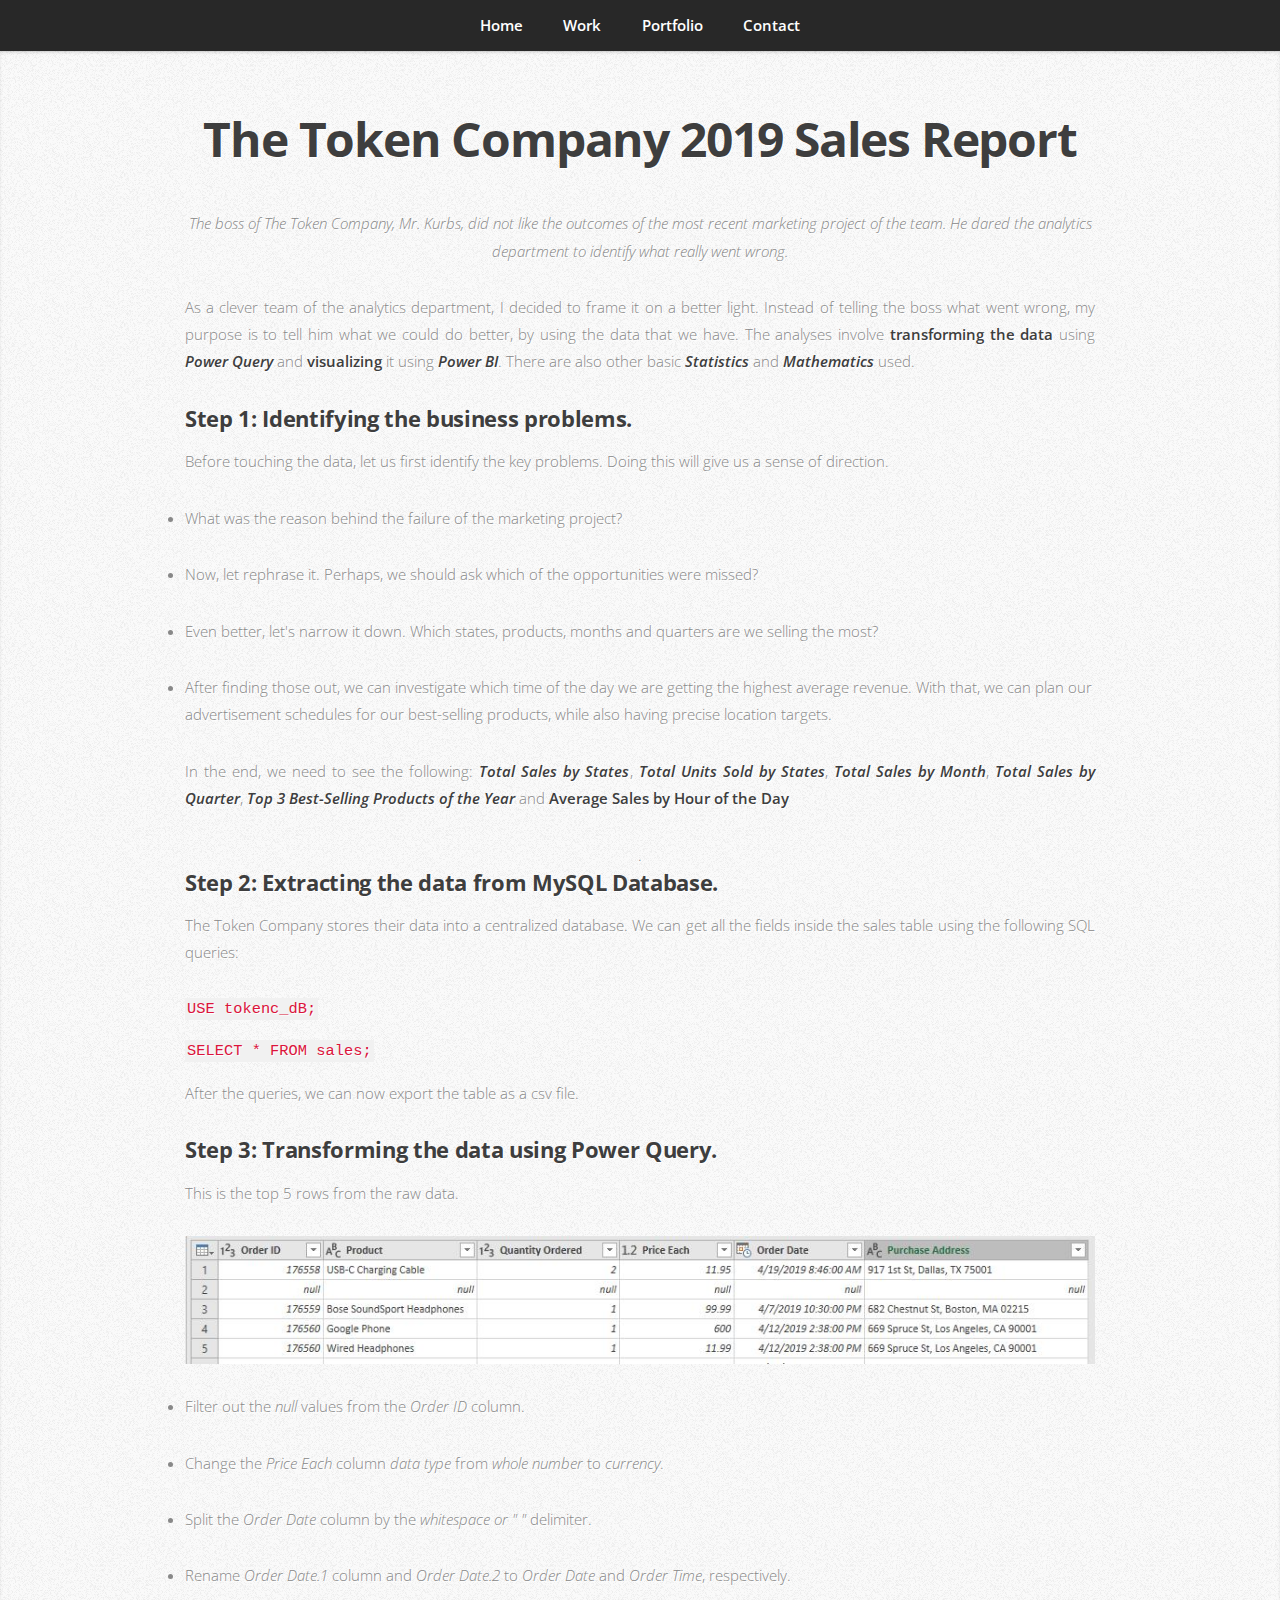
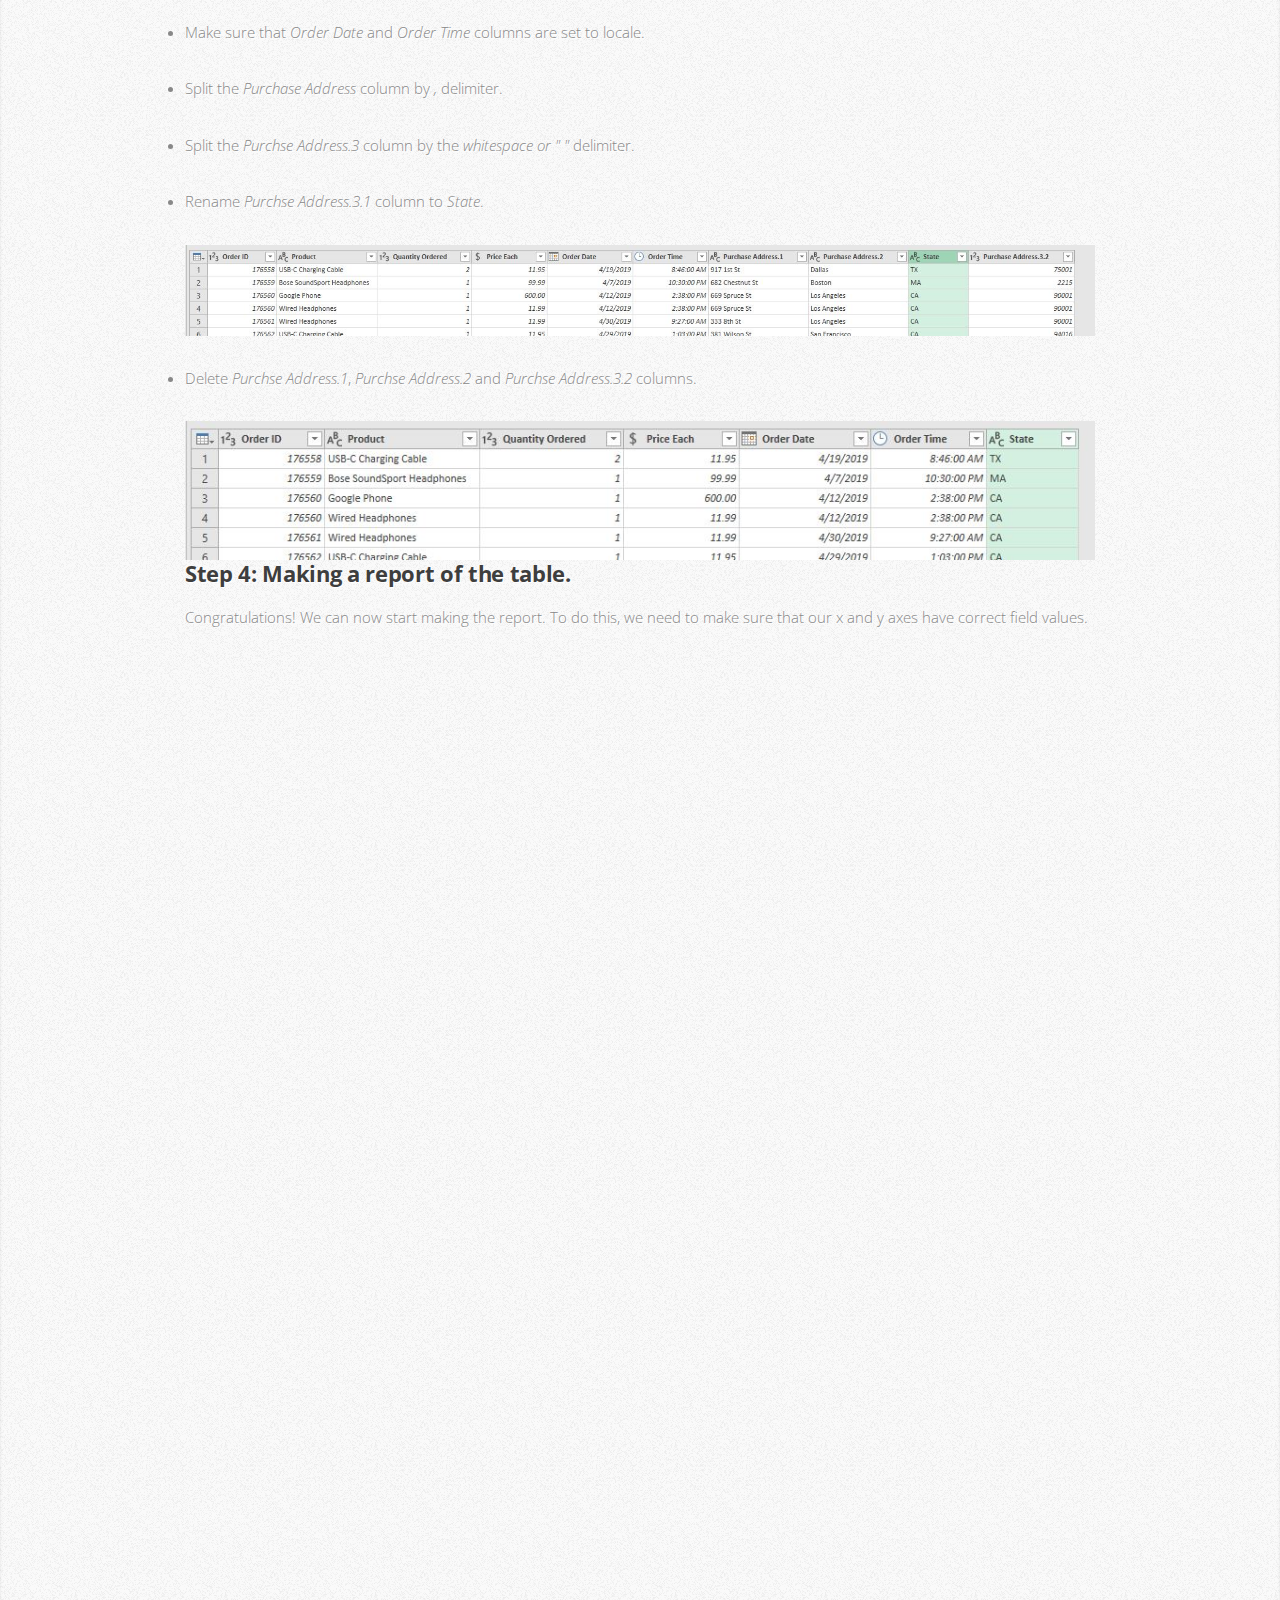
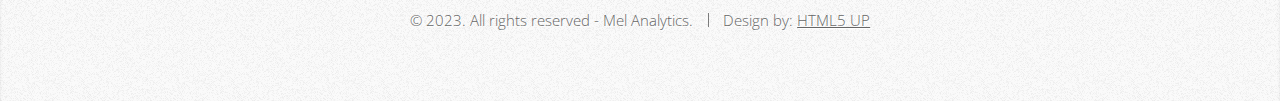
<file: The-Token-Company-2019-Sales-Report.html>
<!DOCTYPE HTML>
<html>
	<head>
		<title>Mel Analytics</title>
		<meta charset="utf-8" />
		<meta name="viewport" content="width=device-width, initial-scale=1, user-scalable=no" />
		<link rel="stylesheet" href="assets/css/main.css" />
	</head>
<!-- Google tag (gtag.js) -->
<script async src="https://www.googletagmanager.com/gtag/js?id=G-L0ZYZNX9MS"></script>
<script>
  window.dataLayer = window.dataLayer || [];
  function gtag(){dataLayer.push(arguments);}
  gtag('js', new Date());

  gtag('config', 'G-L0ZYZNX9MS');
</script>
	<body class="is-preload">

		<!-- Nav -->
        <nav id="nav">
            <ul class="container">
                <li><a href="./">Home</a></li>
                <li><a href="./work">Work</a></li>
                <li><a href="./portfolio">Portfolio</a></li>
                <li><a href="./contact">Contact</a></li>
            </ul>
        </nav>

        <!-- Project 1 -->
		<article id="project1" class="wrapper style2">
			<header>
				<h1><strong>The Token Company 2019 Sales Report</strong></h1>
			</header>
			<div class="container">
				<div>
					<div class="container">
						<p><i>The boss of The Token Company, Mr. Kurbs, did not like the outcomes of the most recent marketing project of the team. He dared the analytics department to identify what really went wrong.</i></p>
					</div>
					<div class="container">
						<p align="justify">As a clever team of the analytics department, I decided to frame it on a better light. Instead of telling the boss what went wrong, my purpose is to tell him what we could do better, by using the data that we have. The analyses involve <strong>transforming the data</strong> using <strong><i>Power Query</i></strong> and <strong>visualizing</strong> it using <strong><i>Power BI</i></strong>. There are also other basic <strong><i>Statistics</i></strong> and <strong><i>Mathematics</i></strong> used.</p>
					</div>
					<div class="container">
						<h3 align="left">Step 1: Identifying the business problems.</h3>
					</div>
					<div class="container">
						<p align="justify">Before touching the data, let us first identify the key problems. Doing this will give us a sense of direction.</p>
						<p><li align="left">What was the reason behind the failure of the marketing project?</li></p>
						<p><li align="left">Now, let rephrase it. Perhaps, we should ask which of the opportunities were missed?</li></p>
						<p><li align="left">Even better, let's narrow it down. Which states, products, months and quarters are we selling the most? </li></p>
						<p><li align="left">After finding those out, we can investigate which time of the day we are getting the highest average revenue. With that, we can plan our advertisement schedules for our best-selling products, while also having precise location targets.</li></p>
						<p align="justify">In the end, we need to see the following: <strong><i>Total Sales by States</i></strong>, <strong><i>Total Units Sold by States</i></strong>, <strong><i>Total Sales by Month</i></strong>, <strong><i>Total Sales by Quarter</i></strong>, <strong><i>Top 3 Best-Selling Products of the Year</i></strong> and <strong><i></i>Average Sales by Hour of the Day</i></strong></p>.			
					</div>
					<div class = "container">
						<h3 align="left">Step 2: Extracting the data from MySQL Database.</h3>
					</div>
					<div class="container">
						<p align="justify">The Token Company stores their data into a centralized database. We can get all the fields inside the sales table using the following SQL queries:</p>
					</div>
					<div class="container">
						<pre align="left"><code>USE tokenc_dB;</code></pre>
						<pre align="left"><code>SELECT * FROM sales;</code></pre>
					</div>
					<div class="container">
						<p align="justify">After the queries, we can now export the table as a csv file.</p>
					</div>
					<div class = "container">
						<h3 align="left">Step 3: Transforming the data using Power Query.</h3>
					</div>
					<div class="container">
						<p align="justify">This is the top 5 rows from the raw data.</p>
						<span class="image fit"><img src="images/proj1-top5.JPG" align="centralized"></span>
						<p align="justify"><li align="left">Filter out the <i>null</i> values from the <i>Order ID</i> column.</li></p>
						<p align="justify"><li align="left">Change the <i>Price Each</i> column <i>data type</i> from <i>whole number</i> to <i>currency</i>.</li></p>
						<p align="justify"><li align="left">Split the <i>Order Date</i> column by the <i>whitespace or " "</i> delimiter.</li></p>
						<p align="justify"><li align="left">Rename <i>Order Date.1</i> column and <i>Order Date.2</i> to <i>Order Date</i> and <i>Order Time</i>, respectively.</li></p>
						<p align="justify"><li align="left">Make sure that <i>Order Date</i> and <i>Order Time</i> columns are set to locale.</li></p>
						<p align="justify"><li align="left">Split the <i>Purchase Address</i> column by <i>, </i> delimiter.</li></p>
						<p align="justify"><li align="left">Split the <i>Purchse Address.3</i> column by the <i>whitespace or " "</i> delimiter.</li></p>
						<p align="justify"><li align="left">Rename <i>Purchse Address.3.1</i> column to <i>State</i>.</li></p>
						<span class="image fit"><img src="images/proj1-1.JPG" align="centralized"></span>
						<p align="justify"><li align="left">Delete <i>Purchse Address.1</i>, <i>Purchse Address.2</i> and <i>Purchse Address.3.2</i> columns. </li></p>
						<span class="image fit"><img src="images/proj1-2.JPG" align="centralized"></span>
					</div>
					
					<div class = "container">
						<h3 align="left">Step 4: Making a report of the table.</h3>
					</div>
					<div class="container">
						<p align="justify">Congratulations! We can now start making the report. To do this, we need to make sure that our x and y axes have correct field values.</p>
					</div>
					<div class = "row aln-center">
						<div>
							<iframe title="2019 Sales Report" width="1200" height="900" src="https://app.powerbi.com/view?r=eyJrIjoiM2QwMjdiYTctZDc2OS00YWU3LThiZTItZDU4YzJhNTdmNTFjIiwidCI6IjY1NzcxNjBmLTJhZTEtNGVlZi1iZTgyLTdkMmEzOWI3ODAxNiIsImMiOjEwfQ%3D%3D" frameborder="0" allowFullScreen="true"></iframe>
						</div>
					</div>
				</div>
			</div>
            
            <div>
                <footer>
                    <ul id="copyright">
                        <li>&copy; 2023. All rights reserved - Mel Analytics.</li><li>Design by: <a href="http://html5up.net">HTML5 UP</a></li>
                    </ul>
                </footer>
            </div>
		</article>

    </body>
</html>
</file>
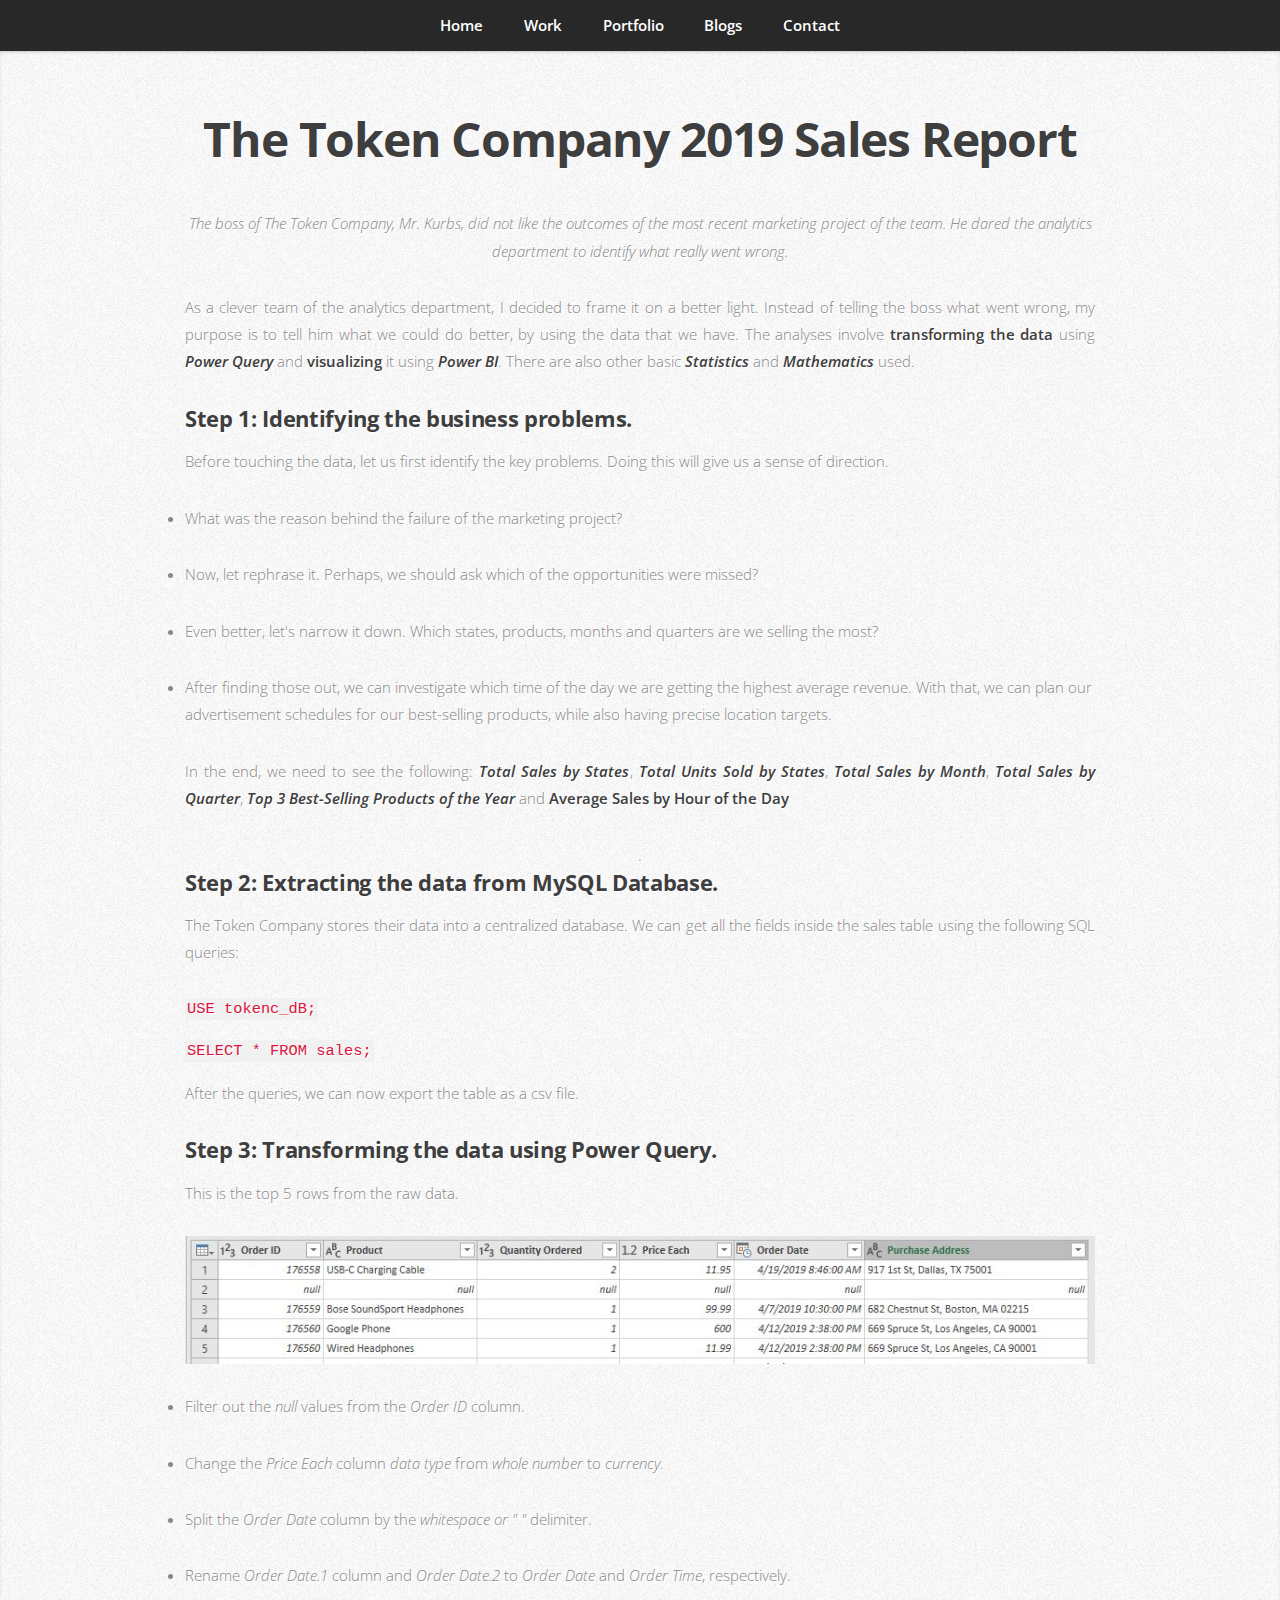
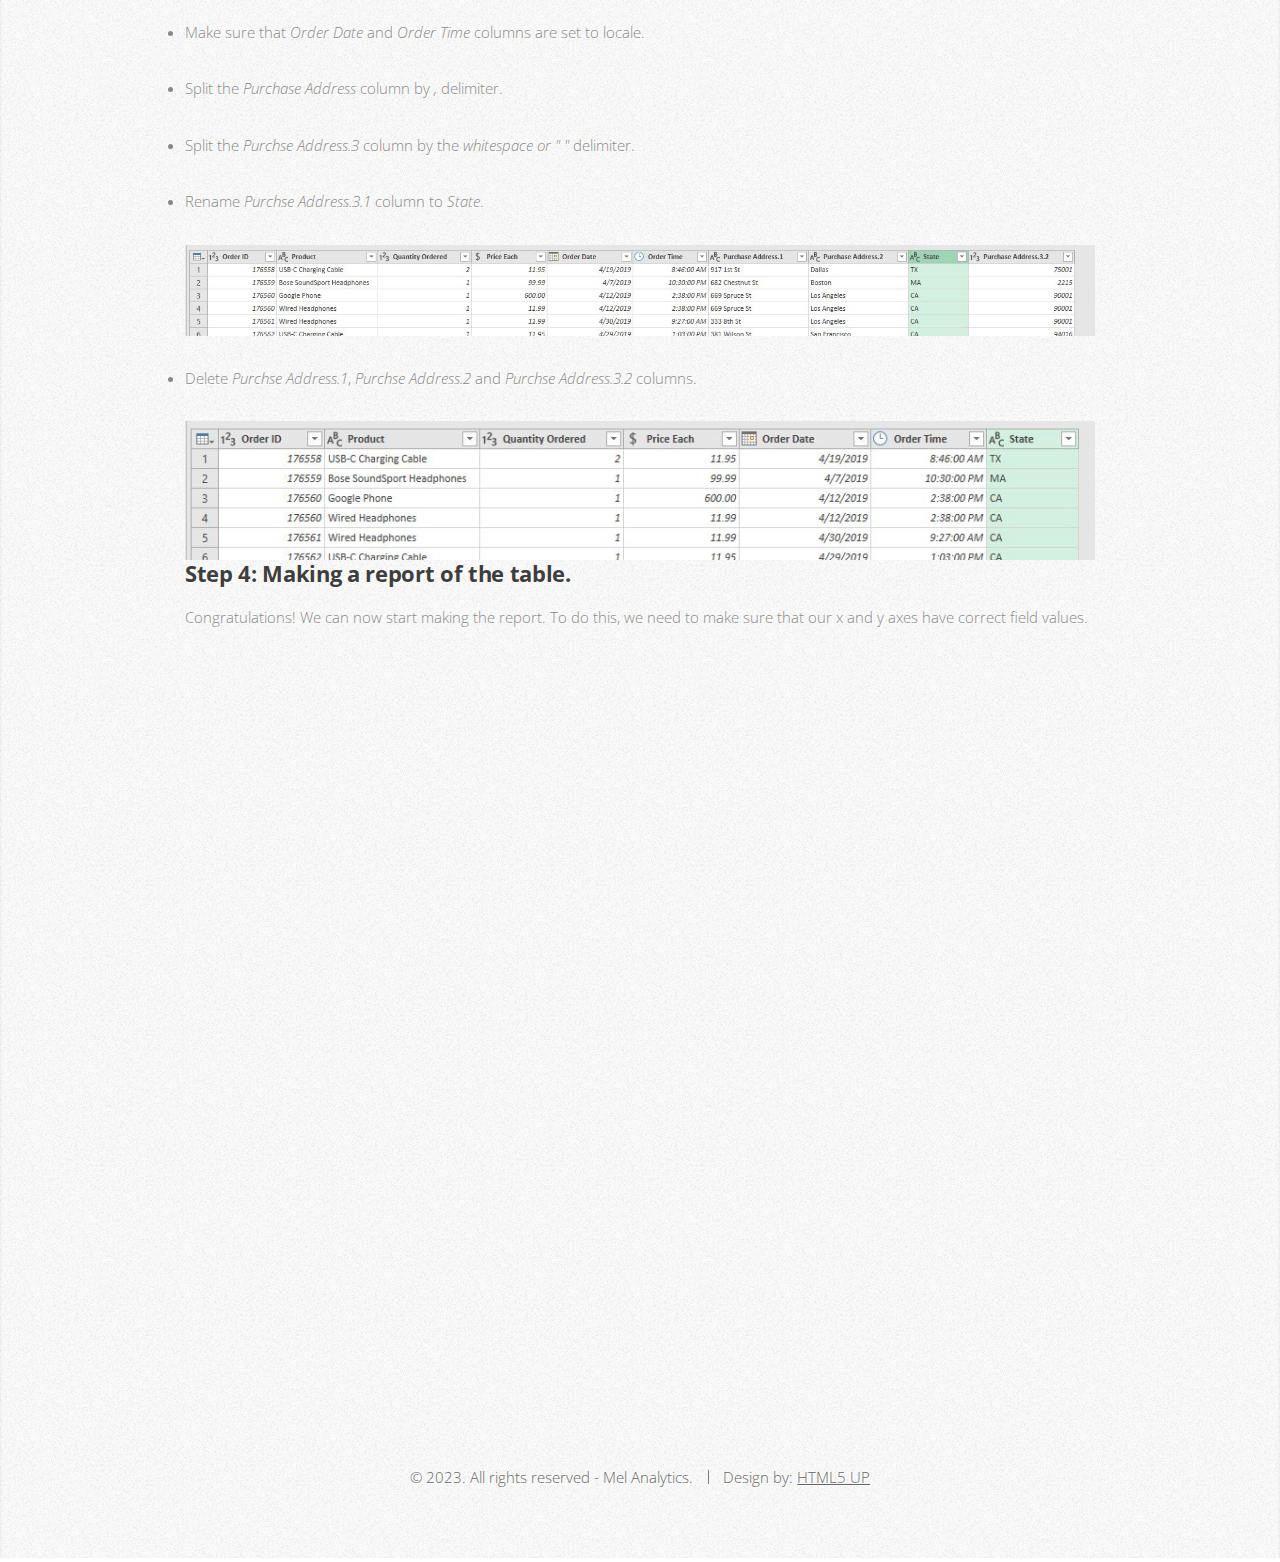
<file: the-token-company-2019-sales-report.html>
<!DOCTYPE HTML>
<html>
	<head>
		<title>Mel Analytics</title>
		<meta charset="utf-8" />
		<meta name="viewport" content="width=device-width, initial-scale=1, user-scalable=no" />
		<link rel="stylesheet" href="assets/css/main.css" />
	</head>
<!-- Google tag (gtag.js) -->
<script async src="https://www.googletagmanager.com/gtag/js?id=G-L0ZYZNX9MS"></script>
<script>
  window.dataLayer = window.dataLayer || [];
  function gtag(){dataLayer.push(arguments);}
  gtag('js', new Date());

  gtag('config', 'G-L0ZYZNX9MS');
</script>
	<body class="is-preload">

		<!-- Nav -->
        <nav id="nav">
            <ul class="container">
                <li><a href="./">Home</a></li>
                <li><a href="./work">Work</a></li>
                <li><a href="./portfolio">Portfolio</a></li>
                <li><a href="./blogs">Blogs</a></li>
                <li><a href="./contact">Contact</a></li>
            </ul>
        </nav>

        <!-- Project 1 -->
		<article id="project1" class="wrapper style2">
			<header>
				<h1><strong>The Token Company 2019 Sales Report</strong></h1>
			</header>
			<div class="container">
				<div>
					<div class="container">
						<p><i>The boss of The Token Company, Mr. Kurbs, did not like the outcomes of the most recent marketing project of the team. He dared the analytics department to identify what really went wrong.</i></p>
					</div>
					<div class="container">
						<p align="justify">As a clever team of the analytics department, I decided to frame it on a better light. Instead of telling the boss what went wrong, my purpose is to tell him what we could do better, by using the data that we have. The analyses involve <strong>transforming the data</strong> using <strong><i>Power Query</i></strong> and <strong>visualizing</strong> it using <strong><i>Power BI</i></strong>. There are also other basic <strong><i>Statistics</i></strong> and <strong><i>Mathematics</i></strong> used.</p>
					</div>
					<div class="container">
						<h3 align="left">Step 1: Identifying the business problems.</h3>
					</div>
					<div class="container">
						<p align="justify">Before touching the data, let us first identify the key problems. Doing this will give us a sense of direction.</p>
						<p><li align="left">What was the reason behind the failure of the marketing project?</li></p>
						<p><li align="left">Now, let rephrase it. Perhaps, we should ask which of the opportunities were missed?</li></p>
						<p><li align="left">Even better, let's narrow it down. Which states, products, months and quarters are we selling the most? </li></p>
						<p><li align="left">After finding those out, we can investigate which time of the day we are getting the highest average revenue. With that, we can plan our advertisement schedules for our best-selling products, while also having precise location targets.</li></p>
						<p align="justify">In the end, we need to see the following: <strong><i>Total Sales by States</i></strong>, <strong><i>Total Units Sold by States</i></strong>, <strong><i>Total Sales by Month</i></strong>, <strong><i>Total Sales by Quarter</i></strong>, <strong><i>Top 3 Best-Selling Products of the Year</i></strong> and <strong><i></i>Average Sales by Hour of the Day</i></strong></p>.			
					</div>
					<div class = "container">
						<h3 align="left">Step 2: Extracting the data from MySQL Database.</h3>
					</div>
					<div class="container">
						<p align="justify">The Token Company stores their data into a centralized database. We can get all the fields inside the sales table using the following SQL queries:</p>
					</div>
					<div class="container">
						<pre align="left"><code>USE tokenc_dB;</code></pre>
						<pre align="left"><code>SELECT * FROM sales;</code></pre>
					</div>
					<div class="container">
						<p align="justify">After the queries, we can now export the table as a csv file.</p>
					</div>
					<div class = "container">
						<h3 align="left">Step 3: Transforming the data using Power Query.</h3>
					</div>
					<div class="container">
						<p align="justify">This is the top 5 rows from the raw data.</p>
						<span class="image fit"><img src="images/proj1-top5.JPG" align="centralized"></span>
						<p align="justify"><li align="left">Filter out the <i>null</i> values from the <i>Order ID</i> column.</li></p>
						<p align="justify"><li align="left">Change the <i>Price Each</i> column <i>data type</i> from <i>whole number</i> to <i>currency</i>.</li></p>
						<p align="justify"><li align="left">Split the <i>Order Date</i> column by the <i>whitespace or " "</i> delimiter.</li></p>
						<p align="justify"><li align="left">Rename <i>Order Date.1</i> column and <i>Order Date.2</i> to <i>Order Date</i> and <i>Order Time</i>, respectively.</li></p>
						<p align="justify"><li align="left">Make sure that <i>Order Date</i> and <i>Order Time</i> columns are set to locale.</li></p>
						<p align="justify"><li align="left">Split the <i>Purchase Address</i> column by <i>, </i> delimiter.</li></p>
						<p align="justify"><li align="left">Split the <i>Purchse Address.3</i> column by the <i>whitespace or " "</i> delimiter.</li></p>
						<p align="justify"><li align="left">Rename <i>Purchse Address.3.1</i> column to <i>State</i>.</li></p>
						<span class="image fit"><img src="images/proj1-1.JPG" align="centralized"></span>
						<p align="justify"><li align="left">Delete <i>Purchse Address.1</i>, <i>Purchse Address.2</i> and <i>Purchse Address.3.2</i> columns. </li></p>
						<span class="image fit"><img src="images/proj1-2.JPG" align="centralized"></span>
					</div>
					
					<div class = "container">
						<h3 align="left">Step 4: Making a report of the table.</h3>
					</div>
					<div class="container">
						<p align="justify">Congratulations! We can now start making the report. To do this, we need to make sure that our x and y axes have correct field values.</p>
					</div>
					<div class = "row aln-center">
						<div>
							<iframe title="2014-Sales-Dashboard" width="1200" height="757" src="https://app.powerbi.com/view?r=eyJrIjoiM2VkZDMxYTEtNmIxMi00MTFiLWJjN2UtYWYxMzgyZDliOWZhIiwidCI6IjY1NzcxNjBmLTJhZTEtNGVlZi1iZTgyLTdkMmEzOWI3ODAxNiIsImMiOjEwfQ%3D%3D" frameborder="0" allowFullScreen="true"></iframe>
						</div>
					</div>
				</div>
			</div>
            
            <div>
                <footer>
                    <ul id="copyright">
                        <li>&copy; 2023. All rights reserved - Mel Analytics.</li><li>Design by: <a href="http://html5up.net">HTML5 UP</a></li>
                    </ul>
                </footer>
            </div>
		</article>

    </body>
</html>
</file>
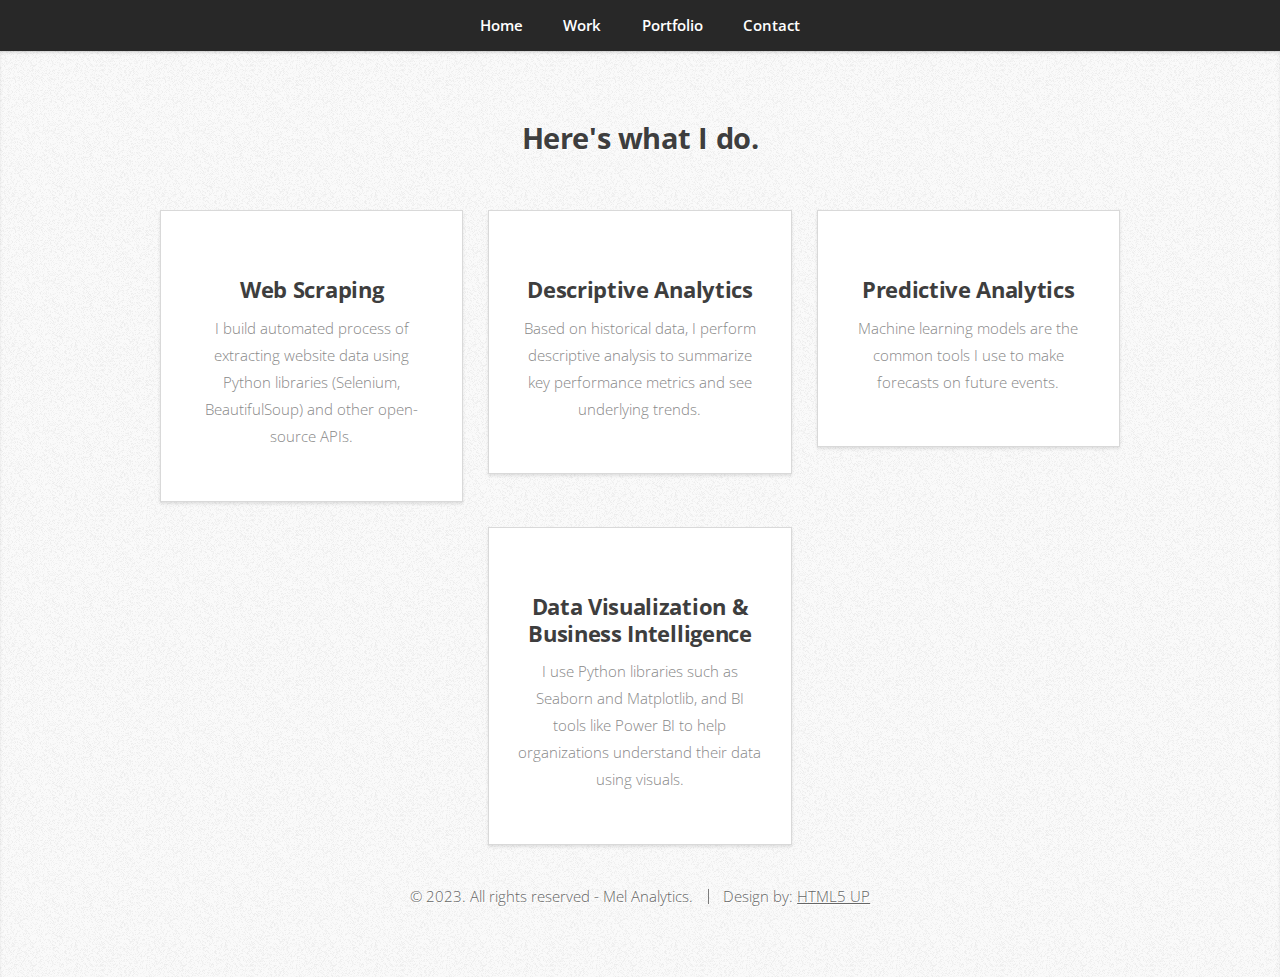
<file: work.html>
<!DOCTYPE HTML>
<html>
	<head>
		<title>Mel Analytics</title>
		<meta charset="utf-8" />
		<meta name="viewport" content="width=device-width, initial-scale=1, user-scalable=no" />
		<link rel="stylesheet" href="assets/css/main.css" />
	</head>
	<body class="is-preload">
<script async src="https://www.googletagmanager.com/gtag/js?id=G-L0ZYZNX9MS"></script>
<script>
  window.dataLayer = window.dataLayer || [];
  function gtag(){dataLayer.push(arguments);}
  gtag('js', new Date());

  gtag('config', 'G-L0ZYZNX9MS');
</script>

		<!-- Nav -->
        <nav id="nav">
            <ul class="container">
                <li><a href="./">Home</a></li>
                <li><a href="./work">Work</a></li>
                <li><a href="./portfolio">Portfolio</a></li>
                <li><a href="./contact">Contact</a></li>
            </ul>
        </nav>

        <!-- Work -->
        <article id="work" class="wrapper style2">
            <div class="container">
                <header>
                    <h2>Here's what I do.</h2>
                </header>
                <div class="row aln-center">
                    <div class="col-4 col-6-medium col-12-small">
                        <section class="box style1">
                            <span class="icon featured fa-"></span>
                            <h3>Web Scraping</h3>
                            <p>I build automated process of extracting website data using Python libraries (Selenium, BeautifulSoup) and other open-source APIs.</p>
                        </section>
                    </div>
                    <div class="col-4 col-6-medium col-12-small">
                        <section class="box style1">
                            <span class="icon solid featured fa-internet"></span>
                            <h3>Descriptive Analytics</h3>
                            <p>Based on historical data, I perform descriptive analysis to summarize key performance metrics and see underlying  trends.</p>
                        </section>
                    </div>
                    <div class="col-4 col-6-medium col-12-small">
                        <section class="box style1">
                            <span class="icon featured"></span>
                            <h3>Predictive Analytics</h3>
                            <p>Machine learning models are the common tools I use to make forecasts on future events.</p>
                        </section>
                    </div>
                    <div class="col-4 col-6-medium col-12-small">
                        <section class="box style1">
                            <span class="icon featured "></span>
                            <h3>Data Visualization & Business Intelligence</h3>
                            <p>I use Python libraries such as Seaborn and Matplotlib, and BI tools like Power BI to help organizations understand their data using visuals.</p>
                        </section>
                    </div>
                </div>
            </div>
            <div>
                <footer>
                    <ul id="copyright">
                        <li>&copy; 2023. All rights reserved - Mel Analytics.</li><li>Design by: <a href="http://html5up.net">HTML5 UP</a></li>
                    </ul>
                </footer>
            </div>
        </article>
    
    </body>
</html>
</file>
<file: assets/css/main.css>
@import url("https://fonts.googleapis.com/css?family=Open+Sans:300,300italic,600,600italic,700");
@import url("fontawesome-all.min.css");

/*
	Miniport by HTML5 UP
	html5up.net | @ajlkn
	Free for personal and commercial use under the CCA 3.0 license (html5up.net/license)
*/

html, body, div, span, applet, object,
iframe, h1, h2, h3, h4, h5, h6, p, blockquote,
pre, a, abbr, acronym, address, big, cite,
code, del, dfn, em, img, ins, kbd, q, s, samp,
small, strike, strong, sub, sup, tt, var, b,
u, i, center, dl, dt, dd, ol, ul, li, fieldset,
form, label, legend, table, caption, tbody,
tfoot, thead, tr, th, td, article, aside,
canvas, details, embed, figure, figcaption,
footer, header, hgroup, menu, nav, output, ruby,
section, summary, time, mark, audio, video {
	margin: 0;
	padding: 0;
	border: 0;
	font-size: 100%;
	font: inherit;
	vertical-align: baseline;}

article, aside, details, figcaption, figure,
footer, header, hgroup, menu, nav, section {
	display: block;}

body {
	line-height: 1;
}

ol, ul {
	list-style: none;
}

blockquote, q {
	quotes: none;
}

	blockquote:before, blockquote:after, q:before, q:after {
		content: '';
		content: none;
	}

table {
	border-collapse: collapse;
	border-spacing: 0;
}

body {
	-webkit-text-size-adjust: none;
}

mark {
	background-color: transparent;
	color: inherit;
}

input::-moz-focus-inner {
	border: 0;
	padding: 0;
}

input, select, textarea {
	-moz-appearance: none;
	-webkit-appearance: none;
	-ms-appearance: none;
	appearance: none;
}

/* Basic */

	html {
		box-sizing: border-box;
	}

	*, *:before, *:after {
		box-sizing: inherit;
	}

	body {
		padding-top: 3.5em;
	}

		body.is-preload *, body.is-preload *:before, body.is-preload *:after {
			-moz-animation: none !important;
			-webkit-animation: none !important;
			-ms-animation: none !important;
			animation: none !important;
			-moz-transition: none !important;
			-webkit-transition: none !important;
			-ms-transition: none !important;
			transition: none !important;
		}

	body, input, textarea, select {
		font-family: 'Open Sans', sans-serif;
		line-height: 1.85em;
		color: #888;
		font-weight: 300;
		font-size: 13pt;
	}

	a {
		-moz-transition: color .2s ease-in-out;
		-webkit-transition: color .2s ease-in-out;
		-ms-transition: color .2s ease-in-out;
		transition: color .2s ease-in-out;
		color: #43B3E0;
		text-decoration: underline;
	}

		a:hover {
			color: #43bff0 !important;
		}

		a img {
			border: 0;
		}

	b, strong {
		font-weight: 600;
		color: #3e3e3e;
	}

	i, em {
		font-style: italic;
	}

	sub {
		position: relative;
		top: 0.5em;
		font-size: 0.8em;
	}

	sup {
		position: relative;
		top: -0.5em;
		font-size: 0.8em;
	}

	blockquote {
		border-left: solid 0.75em #eee;
		padding: 1em 0 1em 1.5em;
		font-style: italic;
	}

	h1, h2, h3, h4, h5, h6 {
		color: #3e3e3e;
		margin: 0 0 0.75em 0;
	}

	h1 a, h2 a, h3 a, h4 a, h5 a, h6 a {
		text-decoration: none;
		color: inherit;
	}

	h2, h3, h4, h5, h6 {
		font-weight: 700;
	}

	h1 {
		font-size: 3.25em;
		letter-spacing: -0.025em;
		font-weight: 300;
	}

		h1 strong {
			font-weight: 700;
		}

	h2 {
		font-size: 2em;
		letter-spacing: -0.015em;
	}

	h3 {
		font-size: 1.5em;
		letter-spacing: -0.015em;
	}

	em, i {
		font-style: italic;
	}

	br.clear {
		clear: both;
	}

	hr {
		border: 0;
		border-top: solid 1px #444;
		border-top-color: rgba(0, 0, 0, 0.35);
		box-shadow: 0px 1px 0px 0px rgba(255, 255, 255, 0.1);
		height: 1px;
		margin: 3em 0;
	}

	p, ul, ol, dl, table {
		margin-bottom: 2em;
	}

	header {
		margin: 0 0 3em 0;
	}

		header > p {
			font-size: 1.25em;
			margin: 0;
		}

	footer {
		margin: 3em 0 0 0;
		text-align: center;
	}

		footer > p {
			font-size: 1.25em;
		}

/* Container */

	.container {
		margin: 0 auto;
		max-width: calc(100% - 50px);
		width: 1200px;
	}

		.container.medium {
			width: 900px;
		}

		@media screen and (max-width: 1680px) {

			.container {
				width: 1200px;
			}

				.container.medium {
					width: 900px;
				}

		}

		@media screen and (max-width: 1280px) {

			.container {
				width: 960px;
			}

				.container.medium {
					width: 720px;
				}

		}

		@media screen and (max-width: 980px) {

			.container {
				width: 100%;
			}

				.container.medium {
					width: 75%;
				}

		}

		@media screen and (max-width: 736px) {

			.container {
				width: 100%;
				max-width: calc(100% - 30px);
			}

				.container.medium {
					width: 100%;
				}

		}

/* Row */

	.row {
		display: flex;
		flex-wrap: wrap;
		box-sizing: border-box;
		align-items: stretch;
	}

		.row > * {
			box-sizing: border-box;
		}

		.row.gtr-uniform > * > :last-child {
			margin-bottom: 0;
		}

		.row.aln-left {
			justify-content: flex-start;
		}

		.row.aln-center {
			justify-content: center;
		}

		.row.aln-right {
			justify-content: flex-end;
		}

		.row.aln-top {
			align-items: flex-start;
		}

		.row.aln-middle {
			align-items: center;
		}

		.row.aln-bottom {
			align-items: flex-end;
		}

		.row > .imp {
			order: -1;
		}

		.row > .col-1 {
			width: 8.33333%;
		}

		.row > .off-1 {
			margin-left: 8.33333%;
		}

		.row > .col-2 {
			width: 16.66667%;
		}

		.row > .off-2 {
			margin-left: 16.66667%;
		}

		.row > .col-3 {
			width: 25%;
		}

		.row > .off-3 {
			margin-left: 25%;
		}

		.row > .col-4 {
			width: 33.33333%;
		}

		.row > .off-4 {
			margin-left: 33.33333%;
		}

		.row > .col-5 {
			width: 41.66667%;
		}

		.row > .off-5 {
			margin-left: 41.66667%;
		}

		.row > .col-6 {
			width: 50%;
		}

		.row > .off-6 {
			margin-left: 50%;
		}

		.row > .col-7 {
			width: 58.33333%;
		}

		.row > .off-7 {
			margin-left: 58.33333%;
		}

		.row > .col-8 {
			width: 66.66667%;
		}

		.row > .off-8 {
			margin-left: 66.66667%;
		}

		.row > .col-9 {
			width: 75%;
		}

		.row > .off-9 {
			margin-left: 75%;
		}

		.row > .col-10 {
			width: 83.33333%;
		}

		.row > .off-10 {
			margin-left: 83.33333%;
		}

		.row > .col-11 {
			width: 91.66667%;
		}

		.row > .off-11 {
			margin-left: 91.66667%;
		}

		.row > .col-12 {
			width: 100%;
		}

		.row > .off-12 {
			margin-left: 100%;
		}

		.row.gtr-0 {
			margin-top: 0px;
			margin-left: 0px;
		}

			.row.gtr-0 > * {
				padding: 0px 0 0 0px;
			}

			.row.gtr-0.gtr-uniform {
				margin-top: 0px;
			}

				.row.gtr-0.gtr-uniform > * {
					padding-top: 0px;
				}

		.row.gtr-25 {
			margin-top: -6.25px;
			margin-left: -6.25px;
		}

			.row.gtr-25 > * {
				padding: 6.25px 0 0 6.25px;
			}

			.row.gtr-25.gtr-uniform {
				margin-top: -6.25px;
			}

				.row.gtr-25.gtr-uniform > * {
					padding-top: 6.25px;
				}

		.row.gtr-50 {
			margin-top: -12.5px;
			margin-left: -12.5px;
		}

			.row.gtr-50 > * {
				padding: 12.5px 0 0 12.5px;
			}

			.row.gtr-50.gtr-uniform {
				margin-top: -12.5px;
			}

				.row.gtr-50.gtr-uniform > * {
					padding-top: 12.5px;
				}

		.row {
			margin-top: -25px;
			margin-left: -25px;
		}

			.row > * {
				padding: 25px 0 0 25px;
			}

			.row.gtr-uniform {
				margin-top: -25px;
			}

				.row.gtr-uniform > * {
					padding-top: 25px;
				}

		.row.gtr-150 {
			margin-top: -37.5px;
			margin-left: -37.5px;
		}

			.row.gtr-150 > * {
				padding: 37.5px 0 0 37.5px;
			}

			.row.gtr-150.gtr-uniform {
				margin-top: -37.5px;
			}

				.row.gtr-150.gtr-uniform > * {
					padding-top: 37.5px;
				}

		.row.gtr-200 {
			margin-top: -50px;
			margin-left: -50px;
		}

			.row.gtr-200 > * {
				padding: 50px 0 0 50px;
			}

			.row.gtr-200.gtr-uniform {
				margin-top: -50px;
			}

				.row.gtr-200.gtr-uniform > * {
					padding-top: 50px;
				}

		@media screen and (max-width: 1680px) {

			.row {
				display: flex;
				flex-wrap: wrap;
				box-sizing: border-box;
				align-items: stretch;
			}

				.row > * {
					box-sizing: border-box;
				}

				.row.gtr-uniform > * > :last-child {
					margin-bottom: 0;
				}

				.row.aln-left {
					justify-content: flex-start;
				}

				.row.aln-center {
					justify-content: center;
				}

				.row.aln-right {
					justify-content: flex-end;
				}

				.row.aln-top {
					align-items: flex-start;
				}

				.row.aln-middle {
					align-items: center;
				}

				.row.aln-bottom {
					align-items: flex-end;
				}

				.row > .imp-xlarge {
					order: -1;
				}

				.row > .col-1-xlarge {
					width: 8.33333%;
				}

				.row > .off-1-xlarge {
					margin-left: 8.33333%;
				}

				.row > .col-2-xlarge {
					width: 16.66667%;
				}

				.row > .off-2-xlarge {
					margin-left: 16.66667%;
				}

				.row > .col-3-xlarge {
					width: 25%;
				}

				.row > .off-3-xlarge {
					margin-left: 25%;
				}

				.row > .col-4-xlarge {
					width: 33.33333%;
				}

				.row > .off-4-xlarge {
					margin-left: 33.33333%;
				}

				.row > .col-5-xlarge {
					width: 41.66667%;
				}

				.row > .off-5-xlarge {
					margin-left: 41.66667%;
				}

				.row > .col-6-xlarge {
					width: 50%;
				}

				.row > .off-6-xlarge {
					margin-left: 50%;
				}

				.row > .col-7-xlarge {
					width: 58.33333%;
				}

				.row > .off-7-xlarge {
					margin-left: 58.33333%;
				}

				.row > .col-8-xlarge {
					width: 66.66667%;
				}

				.row > .off-8-xlarge {
					margin-left: 66.66667%;
				}

				.row > .col-9-xlarge {
					width: 75%;
				}

				.row > .off-9-xlarge {
					margin-left: 75%;
				}

				.row > .col-10-xlarge {
					width: 83.33333%;
				}

				.row > .off-10-xlarge {
					margin-left: 83.33333%;
				}

				.row > .col-11-xlarge {
					width: 91.66667%;
				}

				.row > .off-11-xlarge {
					margin-left: 91.66667%;
				}

				.row > .col-12-xlarge {
					width: 100%;
				}

				.row > .off-12-xlarge {
					margin-left: 100%;
				}

				.row.gtr-0 {
					margin-top: 0px;
					margin-left: 0px;
				}

					.row.gtr-0 > * {
						padding: 0px 0 0 0px;
					}

					.row.gtr-0.gtr-uniform {
						margin-top: 0px;
					}

						.row.gtr-0.gtr-uniform > * {
							padding-top: 0px;
						}

				.row.gtr-25 {
					margin-top: -6.25px;
					margin-left: -6.25px;
				}

					.row.gtr-25 > * {
						padding: 6.25px 0 0 6.25px;
					}

					.row.gtr-25.gtr-uniform {
						margin-top: -6.25px;
					}

						.row.gtr-25.gtr-uniform > * {
							padding-top: 6.25px;
						}

				.row.gtr-50 {
					margin-top: -12.5px;
					margin-left: -12.5px;
				}

					.row.gtr-50 > * {
						padding: 12.5px 0 0 12.5px;
					}

					.row.gtr-50.gtr-uniform {
						margin-top: -12.5px;
					}

						.row.gtr-50.gtr-uniform > * {
							padding-top: 12.5px;
						}

				.row {
					margin-top: -25px;
					margin-left: -25px;
				}

					.row > * {
						padding: 25px 0 0 25px;
					}

					.row.gtr-uniform {
						margin-top: -25px;
					}

						.row.gtr-uniform > * {
							padding-top: 25px;
						}

				.row.gtr-150 {
					margin-top: -37.5px;
					margin-left: -37.5px;
				}

					.row.gtr-150 > * {
						padding: 37.5px 0 0 37.5px;
					}

					.row.gtr-150.gtr-uniform {
						margin-top: -37.5px;
					}

						.row.gtr-150.gtr-uniform > * {
							padding-top: 37.5px;
						}

				.row.gtr-200 {
					margin-top: -50px;
					margin-left: -50px;
				}

					.row.gtr-200 > * {
						padding: 50px 0 0 50px;
					}

					.row.gtr-200.gtr-uniform {
						margin-top: -50px;
					}

						.row.gtr-200.gtr-uniform > * {
							padding-top: 50px;
						}

		}

		@media screen and (max-width: 1280px) {

			.row {
				display: flex;
				flex-wrap: wrap;
				box-sizing: border-box;
				align-items: stretch;
			}

				.row > * {
					box-sizing: border-box;
				}

				.row.gtr-uniform > * > :last-child {
					margin-bottom: 0;
				}

				.row.aln-left {
					justify-content: flex-start;
				}

				.row.aln-center {
					justify-content: center;
				}

				.row.aln-right {
					justify-content: flex-end;
				}

				.row.aln-top {
					align-items: flex-start;
				}

				.row.aln-middle {
					align-items: center;
				}

				.row.aln-bottom {
					align-items: flex-end;
				}

				.row > .imp-large {
					order: -1;
				}

				.row > .col-1-large {
					width: 8.33333%;
				}

				.row > .off-1-large {
					margin-left: 8.33333%;
				}

				.row > .col-2-large {
					width: 16.66667%;
				}

				.row > .off-2-large {
					margin-left: 16.66667%;
				}

				.row > .col-3-large {
					width: 25%;
				}

				.row > .off-3-large {
					margin-left: 25%;
				}

				.row > .col-4-large {
					width: 33.33333%;
				}

				.row > .off-4-large {
					margin-left: 33.33333%;
				}

				.row > .col-5-large {
					width: 41.66667%;
				}

				.row > .off-5-large {
					margin-left: 41.66667%;
				}

				.row > .col-6-large {
					width: 50%;
				}

				.row > .off-6-large {
					margin-left: 50%;
				}

				.row > .col-7-large {
					width: 58.33333%;
				}

				.row > .off-7-large {
					margin-left: 58.33333%;
				}

				.row > .col-8-large {
					width: 66.66667%;
				}

				.row > .off-8-large {
					margin-left: 66.66667%;
				}

				.row > .col-9-large {
					width: 75%;
				}

				.row > .off-9-large {
					margin-left: 75%;
				}

				.row > .col-10-large {
					width: 83.33333%;
				}

				.row > .off-10-large {
					margin-left: 83.33333%;
				}

				.row > .col-11-large {
					width: 91.66667%;
				}

				.row > .off-11-large {
					margin-left: 91.66667%;
				}

				.row > .col-12-large {
					width: 100%;
				}

				.row > .off-12-large {
					margin-left: 100%;
				}

				.row.gtr-0 {
					margin-top: 0px;
					margin-left: 0px;
				}

					.row.gtr-0 > * {
						padding: 0px 0 0 0px;
					}

					.row.gtr-0.gtr-uniform {
						margin-top: 0px;
					}

						.row.gtr-0.gtr-uniform > * {
							padding-top: 0px;
						}

				.row.gtr-25 {
					margin-top: -6.25px;
					margin-left: -6.25px;
				}

					.row.gtr-25 > * {
						padding: 6.25px 0 0 6.25px;
					}

					.row.gtr-25.gtr-uniform {
						margin-top: -6.25px;
					}

						.row.gtr-25.gtr-uniform > * {
							padding-top: 6.25px;
						}

				.row.gtr-50 {
					margin-top: -12.5px;
					margin-left: -12.5px;
				}

					.row.gtr-50 > * {
						padding: 12.5px 0 0 12.5px;
					}

					.row.gtr-50.gtr-uniform {
						margin-top: -12.5px;
					}

						.row.gtr-50.gtr-uniform > * {
							padding-top: 12.5px;
						}

				.row {
					margin-top: -25px;
					margin-left: -25px;
				}

					.row > * {
						padding: 25px 0 0 25px;
					}

					.row.gtr-uniform {
						margin-top: -25px;
					}

						.row.gtr-uniform > * {
							padding-top: 25px;
						}

				.row.gtr-150 {
					margin-top: -37.5px;
					margin-left: -37.5px;
				}

					.row.gtr-150 > * {
						padding: 37.5px 0 0 37.5px;
					}

					.row.gtr-150.gtr-uniform {
						margin-top: -37.5px;
					}

						.row.gtr-150.gtr-uniform > * {
							padding-top: 37.5px;
						}

				.row.gtr-200 {
					margin-top: -50px;
					margin-left: -50px;
				}

					.row.gtr-200 > * {
						padding: 50px 0 0 50px;
					}

					.row.gtr-200.gtr-uniform {
						margin-top: -50px;
					}

						.row.gtr-200.gtr-uniform > * {
							padding-top: 50px;
						}

		}

		@media screen and (max-width: 980px) {

			.row {
				display: flex;
				flex-wrap: wrap;
				box-sizing: border-box;
				align-items: stretch;
			}

				.row > * {
					box-sizing: border-box;
				}

				.row.gtr-uniform > * > :last-child {
					margin-bottom: 0;
				}

				.row.aln-left {
					justify-content: flex-start;
				}

				.row.aln-center {
					justify-content: center;
				}

				.row.aln-right {
					justify-content: flex-end;
				}

				.row.aln-top {
					align-items: flex-start;
				}

				.row.aln-middle {
					align-items: center;
				}

				.row.aln-bottom {
					align-items: flex-end;
				}

				.row > .imp-medium {
					order: -1;
				}

				.row > .col-1-medium {
					width: 8.33333%;
				}

				.row > .off-1-medium {
					margin-left: 8.33333%;
				}

				.row > .col-2-medium {
					width: 16.66667%;
				}

				.row > .off-2-medium {
					margin-left: 16.66667%;
				}

				.row > .col-3-medium {
					width: 25%;
				}

				.row > .off-3-medium {
					margin-left: 25%;
				}

				.row > .col-4-medium {
					width: 33.33333%;
				}

				.row > .off-4-medium {
					margin-left: 33.33333%;
				}

				.row > .col-5-medium {
					width: 41.66667%;
				}

				.row > .off-5-medium {
					margin-left: 41.66667%;
				}

				.row > .col-6-medium {
					width: 50%;
				}

				.row > .off-6-medium {
					margin-left: 50%;
				}

				.row > .col-7-medium {
					width: 58.33333%;
				}

				.row > .off-7-medium {
					margin-left: 58.33333%;
				}

				.row > .col-8-medium {
					width: 66.66667%;
				}

				.row > .off-8-medium {
					margin-left: 66.66667%;
				}

				.row > .col-9-medium {
					width: 75%;
				}

				.row > .off-9-medium {
					margin-left: 75%;
				}

				.row > .col-10-medium {
					width: 83.33333%;
				}

				.row > .off-10-medium {
					margin-left: 83.33333%;
				}

				.row > .col-11-medium {
					width: 91.66667%;
				}

				.row > .off-11-medium {
					margin-left: 91.66667%;
				}

				.row > .col-12-medium {
					width: 100%;
				}

				.row > .off-12-medium {
					margin-left: 100%;
				}

				.row.gtr-0 {
					margin-top: 0px;
					margin-left: 0px;
				}

					.row.gtr-0 > * {
						padding: 0px 0 0 0px;
					}

					.row.gtr-0.gtr-uniform {
						margin-top: 0px;
					}

						.row.gtr-0.gtr-uniform > * {
							padding-top: 0px;
						}

				.row.gtr-25 {
					margin-top: -6.25px;
					margin-left: -6.25px;
				}

					.row.gtr-25 > * {
						padding: 6.25px 0 0 6.25px;
					}

					.row.gtr-25.gtr-uniform {
						margin-top: -6.25px;
					}

						.row.gtr-25.gtr-uniform > * {
							padding-top: 6.25px;
						}

				.row.gtr-50 {
					margin-top: -12.5px;
					margin-left: -12.5px;
				}

					.row.gtr-50 > * {
						padding: 12.5px 0 0 12.5px;
					}

					.row.gtr-50.gtr-uniform {
						margin-top: -12.5px;
					}

						.row.gtr-50.gtr-uniform > * {
							padding-top: 12.5px;
						}

				.row {
					margin-top: -25px;
					margin-left: -25px;
				}

					.row > * {
						padding: 25px 0 0 25px;
					}

					.row.gtr-uniform {
						margin-top: -25px;
					}

						.row.gtr-uniform > * {
							padding-top: 25px;
						}

				.row.gtr-150 {
					margin-top: -37.5px;
					margin-left: -37.5px;
				}

					.row.gtr-150 > * {
						padding: 37.5px 0 0 37.5px;
					}

					.row.gtr-150.gtr-uniform {
						margin-top: -37.5px;
					}

						.row.gtr-150.gtr-uniform > * {
							padding-top: 37.5px;
						}

				.row.gtr-200 {
					margin-top: -50px;
					margin-left: -50px;
				}

					.row.gtr-200 > * {
						padding: 50px 0 0 50px;
					}

					.row.gtr-200.gtr-uniform {
						margin-top: -50px;
					}

						.row.gtr-200.gtr-uniform > * {
							padding-top: 50px;
						}

		}

		@media screen and (max-width: 736px) {

			.row {
				display: flex;
				flex-wrap: wrap;
				box-sizing: border-box;
				align-items: stretch;
			}

				.row > * {
					box-sizing: border-box;
				}

				.row.gtr-uniform > * > :last-child {
					margin-bottom: 0;
				}

				.row.aln-left {
					justify-content: flex-start;
				}

				.row.aln-center {
					justify-content: center;
				}

				.row.aln-right {
					justify-content: flex-end;
				}

				.row.aln-top {
					align-items: flex-start;
				}

				.row.aln-middle {
					align-items: center;
				}

				.row.aln-bottom {
					align-items: flex-end;
				}

				.row > .imp-small {
					order: -1;
				}

				.row > .col-1-small {
					width: 8.33333%;
				}

				.row > .off-1-small {
					margin-left: 8.33333%;
				}

				.row > .col-2-small {
					width: 16.66667%;
				}

				.row > .off-2-small {
					margin-left: 16.66667%;
				}

				.row > .col-3-small {
					width: 25%;
				}

				.row > .off-3-small {
					margin-left: 25%;
				}

				.row > .col-4-small {
					width: 33.33333%;
				}

				.row > .off-4-small {
					margin-left: 33.33333%;
				}

				.row > .col-5-small {
					width: 41.66667%;
				}

				.row > .off-5-small {
					margin-left: 41.66667%;
				}

				.row > .col-6-small {
					width: 50%;
				}

				.row > .off-6-small {
					margin-left: 50%;
				}

				.row > .col-7-small {
					width: 58.33333%;
				}

				.row > .off-7-small {
					margin-left: 58.33333%;
				}

				.row > .col-8-small {
					width: 66.66667%;
				}

				.row > .off-8-small {
					margin-left: 66.66667%;
				}

				.row > .col-9-small {
					width: 75%;
				}

				.row > .off-9-small {
					margin-left: 75%;
				}

				.row > .col-10-small {
					width: 83.33333%;
				}

				.row > .off-10-small {
					margin-left: 83.33333%;
				}

				.row > .col-11-small {
					width: 91.66667%;
				}

				.row > .off-11-small {
					margin-left: 91.66667%;
				}

				.row > .col-12-small {
					width: 100%;
				}

				.row > .off-12-small {
					margin-left: 100%;
				}

				.row.gtr-0 {
					margin-top: 0px;
					margin-left: 0px;
				}

					.row.gtr-0 > * {
						padding: 0px 0 0 0px;
					}

					.row.gtr-0.gtr-uniform {
						margin-top: 0px;
					}

						.row.gtr-0.gtr-uniform > * {
							padding-top: 0px;
						}

				.row.gtr-25 {
					margin-top: -3.75px;
					margin-left: -3.75px;
				}

					.row.gtr-25 > * {
						padding: 3.75px 0 0 3.75px;
					}

					.row.gtr-25.gtr-uniform {
						margin-top: -3.75px;
					}

						.row.gtr-25.gtr-uniform > * {
							padding-top: 3.75px;
						}

				.row.gtr-50 {
					margin-top: -7.5px;
					margin-left: -7.5px;
				}

					.row.gtr-50 > * {
						padding: 7.5px 0 0 7.5px;
					}

					.row.gtr-50.gtr-uniform {
						margin-top: -7.5px;
					}

						.row.gtr-50.gtr-uniform > * {
							padding-top: 7.5px;
						}

				.row {
					margin-top: -15px;
					margin-left: -15px;
				}

					.row > * {
						padding: 15px 0 0 15px;
					}

					.row.gtr-uniform {
						margin-top: -15px;
					}

						.row.gtr-uniform > * {
							padding-top: 15px;
						}

				.row.gtr-150 {
					margin-top: -22.5px;
					margin-left: -22.5px;
				}

					.row.gtr-150 > * {
						padding: 22.5px 0 0 22.5px;
					}

					.row.gtr-150.gtr-uniform {
						margin-top: -22.5px;
					}

						.row.gtr-150.gtr-uniform > * {
							padding-top: 22.5px;
						}

				.row.gtr-200 {
					margin-top: -30px;
					margin-left: -30px;
				}

					.row.gtr-200 > * {
						padding: 30px 0 0 30px;
					}

					.row.gtr-200.gtr-uniform {
						margin-top: -30px;
					}

						.row.gtr-200.gtr-uniform > * {
							padding-top: 30px;
						}

		}

/* Form */

	form label {
		color: #3e3e3e;
		font-weight: 700;
		display: block;
		margin: 0 0 0.5em 0;
	}

	form input[type=text],
	form input[type=email],
	form input[type=password],
	form select,
	form textarea {
		-moz-transition: background .2s ease-in-out, box-shadow .2s ease-in-out;
		-webkit-transition: background .2s ease-in-out, box-shadow .2s ease-in-out;
		-ms-transition: background .2s ease-in-out, box-shadow .2s ease-in-out;
		transition: background .2s ease-in-out, box-shadow .2s ease-in-out;
		-webkit-appearance: none;
		display: block;
		border: 0;
		padding: 0.75em;
		font-size: 1em;
		border-radius: 8px;
		border: solid 1px #ddd;
		background: #fff;
		color: #bbb;
		box-shadow: inset 0px 2px 3px 1px rgba(0, 0, 0, 0.05), 0px 1px 0px 0px rgba(255, 255, 255, 0.025);
		width: 100%;
	}

		form input[type=text]:focus,
		form input[type=email]:focus,
		form input[type=password]:focus,
		form select:focus,
		form textarea:focus {
			background: #fafafa;
			box-shadow: inset 0px 2px 5px 0px rgba(0, 0, 0, 0.05), 0px 1px 0px 0px rgba(255, 255, 255, 0.025), inset 0px 0px 2px 1px #43bff0;
		}

	form textarea {
		height: 15em;
	}

	form .actions:last-child {
		margin-bottom: 0;
	}

	form ::-webkit-input-placeholder {
		color: #555 !important;
	}

	form :-moz-placeholder {
		color: #555 !important;
	}

	form ::-moz-placeholder {
		color: #555 !important;
	}

	form :-ms-input-placeholder {
		color: #555 !important;
	}

	form ::-moz-focus-inner {
		border: 0;
	}

/* Tables */

	table {
		width: 100%;
	}

		table.default {
			width: 100%;
		}

			table.default tr {
				border-top: solid 1px #eee;
			}

				table.default tr:first-child {
					border-top: 0;
				}

			table.default td {
				padding: 0.5em 1em 0.5em 1em;
			}

			table.default th {
				text-align: left;
				padding: 0.5em 1em 0.5em 1em;
				font-weight: 600;
				margin: 0 0 1em 0;
			}

			table.default thead {
				background: #4f4f4f;
				color: #fff;
			}

/* Section/Article */

	section, article {
		margin-bottom: 3em;
	}

	section > :last-child,
	article > :last-child,
	section:last-child,
	article:last-child {
		margin-bottom: 0;
	}

/* Image */

	.image {
		display: inline-block;
		position: relative;
	}

		.image img {
			display: block;
			width: 100%;
		}

		.image.fit {
			display: block;
			width: 100%;
		}

		.image.featured {
			display: block;
			width: 100%;
			margin: 0 0 2em 0;
		}

		.image.left {
			float: left;
			margin: 0 2em 2em 0;
		}

		.image.centered {
			display: block;
			margin: 0 0 2em 0;
		}

			.image.centered img {
				margin: 0 auto;
				width: auto;
			}
		.image.me {
			border-radius: 50%;
		}

/* Button */

	input[type="button"],
	input[type="submit"],
	input[type="reset"],
	button,
	.button {
		background-image: url("images/bg.png"), -moz-linear-gradient(top, rgba(0, 0, 0, 0), rgba(0, 0, 0, 0.2));
		background-image: url("images/bg.png"), -webkit-linear-gradient(top, rgba(0, 0, 0, 0), rgba(0, 0, 0, 0.2));
		background-image: url("images/bg.png"), -ms-linear-gradient(top, rgba(0, 0, 0, 0), rgba(0, 0, 0, 0.2));
		background-image: url("images/bg.png"), linear-gradient(top, rgba(0, 0, 0, 0), rgba(0, 0, 0, 0.2));
		-moz-transition: background-color .2s ease-in-out;
		-webkit-transition: background-color .2s ease-in-out;
		-ms-transition: background-color .2s ease-in-out;
		transition: background-color .2s ease-in-out;
		-webkit-appearance: none;
		position: relative;
		display: inline-block;
		color: #fff !important;
		text-decoration: none;
		font-weight: 700;
		border: 0;
		outline: 0;
		cursor: pointer;
		border-radius: 8px;
		text-shadow: -1px -1px 0.5px rgba(0, 0, 0, 0.5);
		overflow: hidden;
		box-shadow: inset 0px 0px 0px 1px rgba(0, 0, 0, 0.5), inset 0px 2px 1px 0px rgba(255, 255, 255, 0.75);
		background-color: #43B3E0;
		padding: 1em 2.35em 1em 2.35em;
		font-size: 1.1em;
		max-width: 24em;
	}

		input[type="button"]:hover,
		input[type="submit"]:hover,
		input[type="reset"]:hover,
		button:hover,
		.button:hover {
			background-color: #43bff0;
			color: #fff !important;
		}

		input[type="button"]:active,
		input[type="submit"]:active,
		input[type="reset"]:active,
		button:active,
		.button:active {
			background-color: #3BA8D3;
			top: 1px;
		}

		input[type="button"].large,
		input[type="submit"].large,
		input[type="reset"].large,
		button.large,
		.button.large {
			font-size: 1.5em;
			letter-spacing: -0.025em;
		}

		input[type="button"].alt,
		input[type="submit"].alt,
		input[type="reset"].alt,
		button.alt,
		.button.alt {
			background-color: #444;
			box-shadow: inset 0px 0px 0px 1px #242424, inset 0px 2px 1px 0px rgba(255, 255, 255, 0.2);
		}

			input[type="button"].alt:hover,
			input[type="submit"].alt:hover,
			input[type="reset"].alt:hover,
			button.alt:hover,
			.button.alt:hover {
				background-color: #4f4f4f;
				color: #fff !important;
			}

			input[type="button"].alt:active,
			input[type="submit"].alt:active,
			input[type="reset"].alt:active,
			button.alt:active,
			.button.alt:active {
				background-color: #3f3f3f;
			}

/* List */

	ul {
		list-style: disc;
		padding-left: 1em;
	}

		ul li {
			padding-left: 0.5em;
		}

	ol {
		list-style: decimal;
		padding-left: 1.25em;
	}

		ol li {
			padding-left: 0.25em;
		}

/* Social */

	ul.social {
		cursor: default;
		margin: 0;
		list-style: none;
		padding-left: 0;
	}

		ul.social li {
			position: relative;
			display: inline-block;
			margin: 0.25em;
			top: 0;
			padding-left: 0;
		}

			ul.social li a {
				-moz-transition: top .2s ease-in-out;
				-webkit-transition: top .2s ease-in-out;
				-ms-transition: top .2s ease-in-out;
				transition: top .2s ease-in-out;
				display: block;
				width: 48px;
				height: 48px;
				border-radius: 6px;
				top: 0;
				position: relative;
			}

				ul.social li a:before {
					background-image: url("images/bg.png"), -moz-linear-gradient(top, rgba(0, 0, 0, 0), rgba(0, 0, 0, 0.2));
					background-image: url("images/bg.png"), -webkit-linear-gradient(top, rgba(0, 0, 0, 0), rgba(0, 0, 0, 0.2));
					background-image: url("images/bg.png"), -ms-linear-gradient(top, rgba(0, 0, 0, 0), rgba(0, 0, 0, 0.2));
					background-image: url("images/bg.png"), linear-gradient(top, rgba(0, 0, 0, 0), rgba(0, 0, 0, 0.2));
					-moz-transition: background-color .2s ease-in-out;
					-webkit-transition: background-color .2s ease-in-out;
					-ms-transition: background-color .2s ease-in-out;
					transition: background-color .2s ease-in-out;
					background-color: #444;
					border-radius: 6px;
					box-shadow: inset 0px 0px 0px 1px #282828, inset 0px 2px 1px 0px rgba(255, 255, 255, 0.1);
					color: #2E2E2E !important;
					display: block;
					font-size: 26px;
					height: 48px;
					line-height: 48px;
					text-align: center;
					outline: 0;
					overflow: hidden;
					text-shadow: 1px 1px 0px rgba(255, 255, 255, 0.1);
					width: 48px;
				}

				ul.social li a.fa-twitter {
					background-color: #2DAAE4;
				}

				ul.social li a.fa-facebook-f {
					background-color: #3C5A98;
				}

				ul.social li a.fa-dribbble {
					background-color: #C4376B;
				}

				ul.social li a.fa-linkedin-in {
					background-color: #006599;
				}

				ul.social li a.fa-tumblr {
					background-color: #51718A;
				}

				ul.social li a.fa-google-plus {
					background-color: #DA2713;
				}

				ul.social li a.fa-github {
					background-color: #FAFAFA;
				}

				ul.social li a.fa-rss {
					background-color: #F2600B;
				}

				ul.social li a.fa-instagram {
					background-color: #E0D7C8;
				}

				ul.social li a.fa-foursquare {
					background-color: #39A3D4;
				}

				ul.social li a.fa-skype {
					background-color: #10BEF1;
				}

				ul.social li a.fa-soundcloud {
					background-color: #FE5419;
				}

				ul.social li a.fa-youtube {
					background-color: #BF2E25;
				}

				ul.social li a.fa-blogger {
					background-color: #FF6501;
				}

				ul.social li a.fa-flickr {
					background-color: #0062DB;
				}

				ul.social li a.fa-vimeo {
					background-color: #4C8AB0;
				}

				ul.social li a:hover {
					top: -5px;
				}

					ul.social li a:hover:before {
						background-color: transparent;
					}

/* Actions */

	ul.actions {
		list-style: none;
		padding-left: 0;
	}

		ul.actions li {
			display: inline-block;
			margin: 0 0 0 1em;
			padding-left: 0;
		}

			ul.actions li:first-child {
				margin-left: 0;
			}

/* Box */

	.box {
		background: #fff;
		box-shadow: inset 0px 0px 0px 1px rgba(0, 0, 0, 0.15), 0px 2px 3px 0px rgba(0, 0, 0, 0.1);
		text-align: center;
		padding: 2em;
	}

		.box.style1 {
			padding: 3em 2em 3.5em 2em;
		}

			.box.style1 h3 {
				margin-bottom: 0.5em;
			}

		.box.style2 h3 {
			margin-bottom: 0.25em;
		}

		.box.style2 .image {
			position: relative;
			left: 2em;
			top: 2em;
			margin: -4em 0 4em -4em;
			width: auto;
		}

/* Icons */

	.icon {
		text-decoration: none;
		text-decoration: none;
	}

		.icon:before {
			-moz-osx-font-smoothing: grayscale;
			-webkit-font-smoothing: antialiased;
			display: inline-block;
			font-style: normal;
			font-variant: normal;
			text-rendering: auto;
			line-height: 1;
			text-transform: none !important;
			font-family: 'Font Awesome 5 Free';
			font-weight: 400;
		}

		.icon:before {
			font-size: 1.25em;
		}

		.icon > .label {
			display: none;
		}

		.icon.solid:before {
			font-weight: 900;
		}

		.icon.brands:before {
			font-family: 'Font Awesome 5 Brands';
		}

		.icon.featured {
			color: #EA8A95;
			display: block;
			margin: 0 0 1.5em 0;
			cursor: default;
		}

			.icon.featured:before {
				font-size: 6em;
			}

/* Wrappers */

	.wrapper {
		background-image: url("images/bg.png");
		box-shadow: inset 0px 1px 0px 0px rgba(0, 0, 0, 0.05), inset 0px 2px 3px 0px rgba(0, 0, 0, 0.1);
		padding: 8em 0 8em 0;
		text-align: center;
	}

		.wrapper.style1 {
			background-image: none;
			background-color: #fff;
		}

		.wrapper.style2 {
			background-color: #fafafa;
			text-shadow: 1px 1px 0px #fff;
		}

		.wrapper.style3 {
			background-color: #f4f4f4;
			text-shadow: 1px 1px 0px #fff;
		}

		.wrapper.style4 {
			background-color: #303030;
			color: #999;
			text-shadow: -1px -1px 0px #181818;
		}

			.wrapper.style4 h1, .wrapper.style4 h2, .wrapper.style4 h3, .wrapper.style4 h4, .wrapper.style4 h5, .wrapper.style4 h6 {
				color: #fff;
			}

			.wrapper.style4 form input[type=text],
			.wrapper.style4 form input[type=password],
			.wrapper.style4 form select,
			.wrapper.style4 form textarea {
				border: none;
				background: #282828;
			}

				.wrapper.style4 form input[type=text]:focus,
				.wrapper.style4 form input[type=password]:focus,
				.wrapper.style4 form select:focus,
				.wrapper.style4 form textarea:focus {
					background: #252525;
				}

/* Nav */

	#nav {
		background-color: #282828;
		text-align: center;
		position: fixed;
		left: 0;
		top: 0;
		width: 100%;
		z-index: 10000;
		cursor: default;
		height: 3.5em;
		line-height: 3.5em;
	}

		#nav ul {
			margin-bottom: 0;
			list-style: none;
			padding-left: 0;
		}

		#nav li {
			display: inline-block;
			padding-left: 0;
		}

		#nav a {
			-moz-transition: background-color .2s ease-in-out;
			-webkit-transition: background-color .2s ease-in-out;
			-ms-transition: background-color .2s ease-in-out;
			transition: background-color .2s ease-in-out;
			position: relative;
			display: block;
			color: #fff;
			text-decoration: none;
			outline: 0;
			font-weight: 600;
			border-radius: 8px;
			color: #fff;
			height: 2.5em;
			line-height: 2.5em;
			padding: 0 1.25em;
		}

			#nav a:hover {
				color: #fff !important;
				background: #383838;
			}

			#nav a.active {
				background: #484848;
			}

				#nav a.active:before {
					content: '';
					display: block;
					position: absolute;
					bottom: -0.6em;
					left: 50%;
					margin-left: -0.75em;
					border-left: solid 0.75em transparent;
					border-right: solid 0.75em transparent;
					border-top: solid 0.6em #282828;
				}

/* Articles */

	body > article {
		margin-bottom: 0;
	}

	#top {
		padding: 10em 0 10em 0;
		text-align: left;
	}

		#top .image {
			border-radius: 100%;
			width: 20em;
			height: 20em;
			margin: 0;
		}

			#top .image img {
				border-radius: 100%;
			}

		#top h1 {
			margin-top: 0.35em;
		}

		#top p {
			font-size: 1.5em;
			line-height: 1.75em;
		}

			#top p a {
				color: inherit;
			}

	#contact footer {
		font-size: 0.9em;
	}

/* Copyright */

	#copyright {
		color: #666;
		font-size: 1em;
		line-height: 1em;
		list-style: none;
		padding-left: 0;
		margin-bottom: 0;
	}

		#copyright li {
			display: inline-block;
			border-left: solid 1px rgba(0, 0, 0, 0.5);
			box-shadow: -1px 0px 0px 0px rgba(255, 255, 255, 0.1);
			padding: 0 0 0 1em;
			margin: 0 0 0 1em;
		}

			#copyright li:first-child {
				border: 0;
				box-shadow: none;
				padding-left: 0;
				margin-left: 0;
			}

		#copyright a {
			-moz-transition: color .2s ease-in-out;
			-webkit-transition: color .2s ease-in-out;
			-ms-transition: color .2s ease-in-out;
			transition: color .2s ease-in-out;
			color: inherit;
		}

			#copyright a:hover {
				color: #777;
			}

/* Large */

	@media screen and (max-width: 1280px) {

		/* Basic */

			body {
				font-size: 11pt;
			}

			input, textarea, select {
				font-size: 11pt;
			}

			header {
				margin: 0 0 4em 0;
			}

		/* Wrappers */

			.wrapper {
				padding: 5em 0 5em 0;
				text-align: center;
			}

				.wrapper.style4 .row-special {
					margin: 2em 0 0 0;
					padding: 2em 0 2em 0;
				}

		/* Articles */

			#top {
				padding: 8em 0;
			}

				#top .image {
					width: 24em;
					height: 24em;
					margin: 0;
				}

	}

/* Medium */

	@media screen and (max-width: 980px) {

		/* Articles */

			#top {
				text-align: center;
				padding: 5em 0;
			}

				#top .image {
					margin: 0 auto 2em auto;
				}

	}

/* Small */

	@media screen and (max-width: 736px) {

		/* Basic */

			body {
				padding-top: 44px;
			}

			body, input, textarea, select {
				line-height: 1.75em;
				font-size: 10pt;
				letter-spacing: 0;
			}

			h1, h2, h3, h4, h5, h6 {
				font-size: 1.25em;
				margin: 0 0 0.4em 0;
			}

			h1 {
				font-size: 2.25em;
				line-height: 1.25em;
			}

			header {
				margin: 0 0 2em 0;
			}

				header > p {
					font-size: 1.25em;
				}

			footer {
				margin: 2.5em 0 0 0;
			}

				footer > p {
					font-size: 1.25em;
				}

			hr {
				margin: 1.5em 0 2em 0;
			}

		/* Section/Article */

			section, article {
				clear: both;
			}

		/* Button */

			input[type="button"],
			input[type="submit"],
			input[type="reset"],
			button,
			.button {
				text-align: center;
				font-size: 1.2em;
				width: 100%;
				padding: 1em 0 1em 0;
			}

				input[type="button"].large,
				input[type="submit"].large,
				input[type="reset"].large,
				button.large,
				.button.large {
					font-size: 1.2em;
					letter-spacing: 0;
				}

		/* Social */

			ul.social {
				padding: 1em 0.5em 0 0.5em;
			}

				ul.social li {
					margin: 0.5em 0.5em 0.5em 0.5em;
				}

					ul.social li a {
						top: 0 !important;
					}

						ul.social li a:before {
							background-color: transparent !important;
						}

		/* Actions */

			ul.actions {
				margin: 0;
			}

				ul.actions li {
					display: block;
					margin: 15px 0 0 0;
				}

					ul.actions li:first-child {
						margin-top: 0;
					}

		/* Box */

			.box {
				padding: 30px 20px 30px 20px;
				margin: 0 0 20px 0 !important;
			}

				.box h3 {
					margin-bottom: 0.25em;
				}

				.box .image.centered {
					margin-bottom: 1em;
				}

				.box .image.featured {
					position: relative;
					left: 20px;
					top: 20px;
					margin: -50px 0 50px -40px;
					width: auto;
				}

				.box.style1 {
					max-width: 32em;
					margin-left: auto !important;
					margin-right: auto !important;
				}

				.box.style2 {
					max-width: 32em;
					margin-left: auto !important;
					margin-right: auto !important;
				}

		/* Wrappers */

			.wrapper {
				padding: 3em 0;
				text-align: center;
			}

		/* Nav */

			#nav {
				height: 44px;
				line-height: 44px;
			}

				#nav a {
					padding: 0 0.75em;
					height: inherit;
					line-height: inherit;
					border-radius: 0;
				}

					#nav a:hover {
						background-color: transparent;
					}

		/* Articles */

			#top {
				padding: 3em 0;
			}

				#top .image {
					width: 15em;
					height: 15em;
					margin-bottom: 0;
				}

				#top p {
					font-size: 2em;
				}

			#contact footer {
				margin: 0;
			}

		/* Copyright */

			#copyright {
				font-size: 1em;
				margin: 0;
			}

				#copyright li {
					display: block;
					margin: 1em 0 0 0;
					padding: 0;
					box-shadow: none;
					border-left: 0;
				}

					#copyright li:first-child {
						margin-top: 0;
					}
				}

code {
	font-family: Consolas,"courier new";
	color: crimson;
	background-color: #f1f1f1;
	padding: 2px;
	font-size: 105%;
  }

  pre {
	display: block;
	font-family: monospace;
	white-space: pre;
	margin: 1em 0;
  }
</file>
